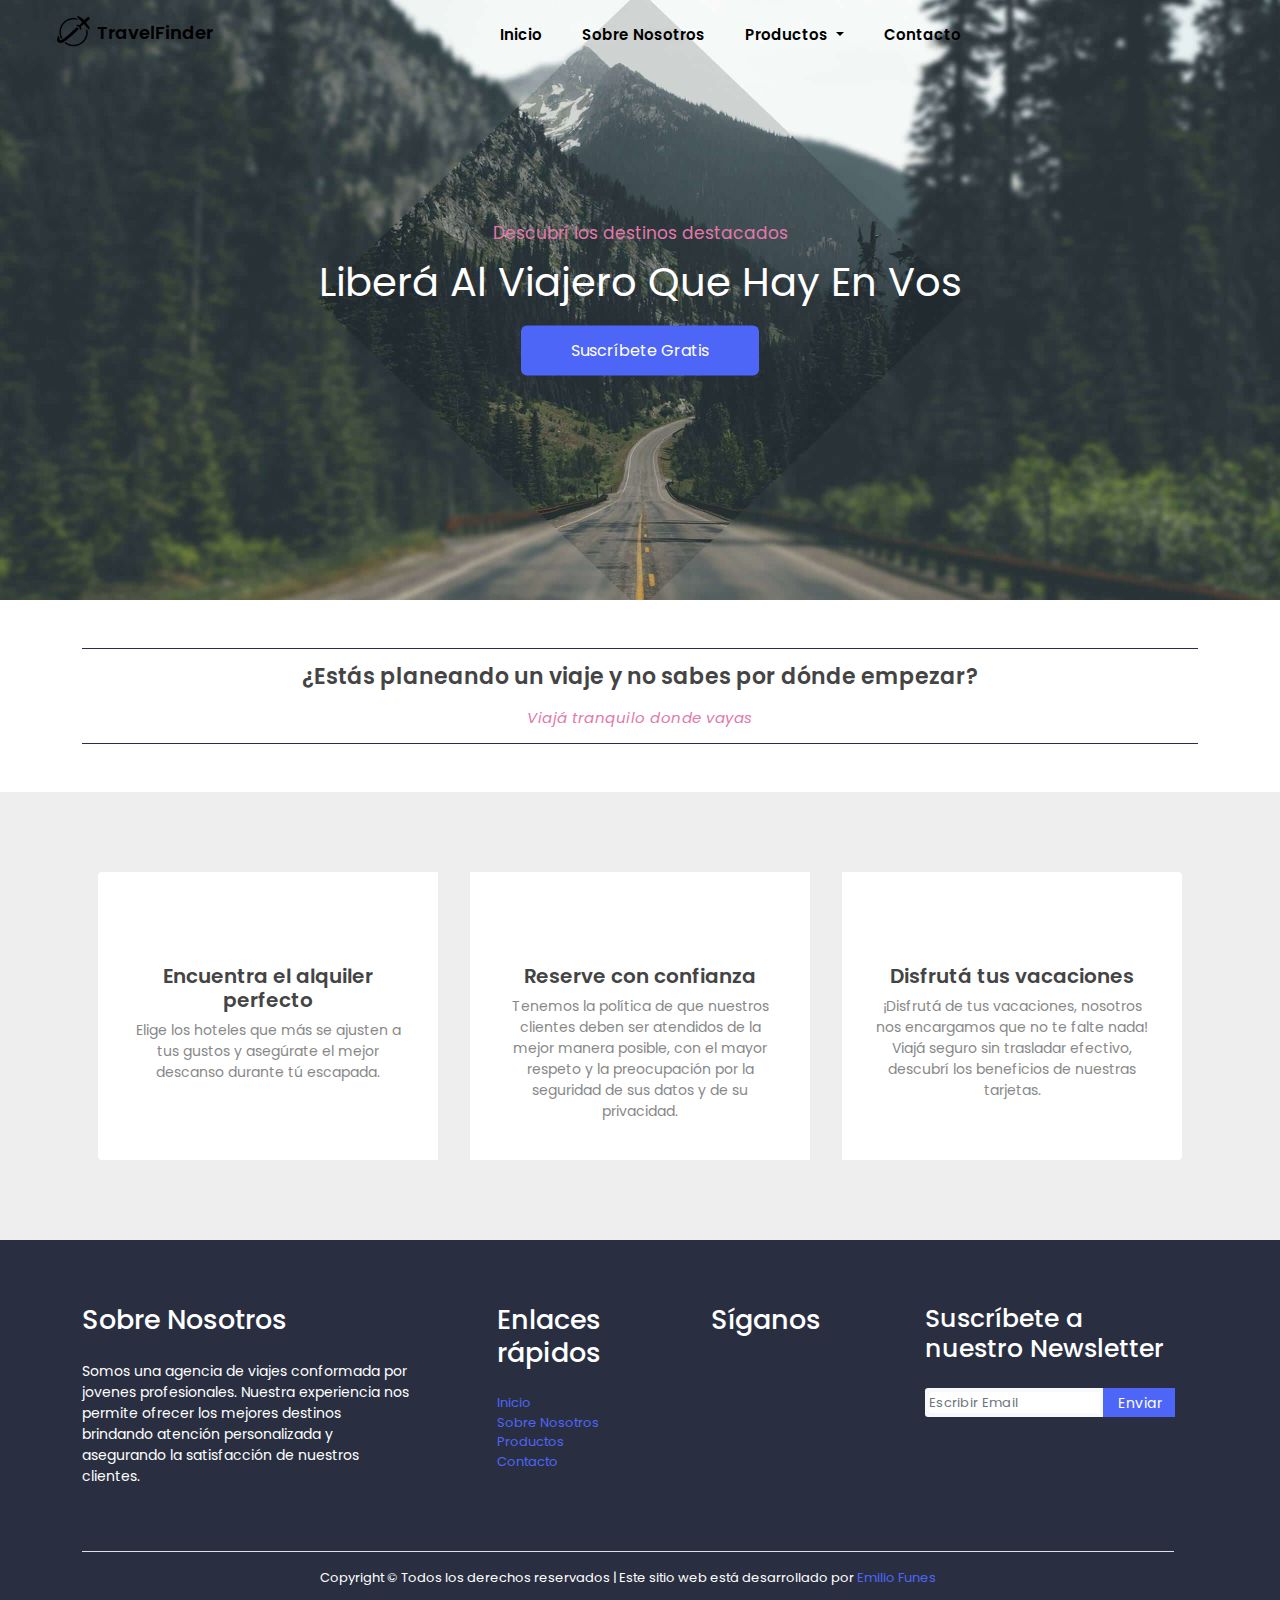
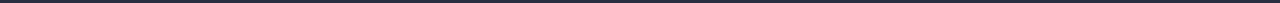
<file: index.html>
<!DOCTYPE html>
<html lang="es">

<head>
  <meta charset="UTF-8">
  <meta http-equiv="X-UA-Compatible" content="IE=edge">
  <meta name="viewport" content="width=device-width, initial-scale=1.0">
  <link rel="preconnect" href="https://fonts.googleapis.com">
  <link rel="preconnect" href="https://fonts.gstatic.com" crossorigin>
  <link href="https://fonts.googleapis.com/css2?family=Poppins:wght@300&display=swap" rel="stylesheet">
  <link rel="stylesheet" href="https://use.fontawesome.com/releases/v5.15.4/css/all.css"
    integrity="sha384-DyZ88mC6Up2uqS4h/KRgHuoeGwBcD4Ng9SiP4dIRy0EXTlnuz47vAwmeGwVChigm" crossorigin="anonymous">
  <link rel="stylesheet" href="css/bootstrap.min.css">
  <link rel="stylesheet" href="sass/styles.css">
  <title>TravelFinder</title>
  <meta name="description"
    content="Tu próximo destino está en tu agencia de viajes TravelFinder. Encontrá promociones aéreas paquetes y hoteles en oferta. ¡tu viaje barato está acá!">
</head>

<!----------------BODY------------------->

<body>

  <!----------------LOGO/NAV------------------->

  <header class="header">
    <div class="header-inner">
      <div class="container-fluid px-lg-5">
        <nav class="navbar navbar-expand-lg my-navbar">
          <a class="navbar-brand pt-0 pb-0" href="index.html"><span class="logo">
              <img src="img/logo.png" alt="logo" class="logo__uno">TravelFinder</span>
          </a>
          <button class="navbar-toggler" type="button" data-bs-toggle="collapse"
            data-bs-target="#navbarSupportedContent" aria-controls="navbarSupportedContent" aria-expanded="false"
            aria-label="Toggle navigation">
            <span class="navbar-toggler-icon"><i class="fas fa-bars" style="margin: 5px 0px 0px 0px;"></i></span>
          </button>

          <div class="collapse navbar-collapse" id="navbarSupportedContent">
            <ul class="navbar-nav m-auto mb-2 mb-lg-0">
              <li class="nav-item">
                <a class="nav-link" aria-current="page" href="index.html">Inicio</a>
              </li>
              <li class="nav-item">
                <a class="nav-link" href="pag/sobresosotros.html">Sobre Nosotros</a>
              </li>
              <li class="nav-item dropdown">
                <a class="nav-link dropdown-toggle" id="navbarDropdown" role="button" data-bs-toggle="dropdown"
                  aria-expanded="false">
                  Productos
                </a>
                <ul class="dropdown-menu m-0" aria-labelledby="navbarDropdown">
                  <li><a class="dropdown-item" href="pag/vuelos.html">Vuelos</a></li>
                  <li><a class="dropdown-item" href="pag/hoteles.html">Hoteles</a></li>
                </ul>
              </li>
              <li class="nav-item">
                <a class="nav-link" href="pag/contacto.html">Contacto</a>
              </li>
            </ul>
          </div>
        </nav>
      </div>
    </div>
  </header>

  <!--------------IMG FONDO/BTN---------------->


  <section class="content-banner">
    <div class="container position-absolute top-50 start-50 translate-middle">
      <div class="row d-flex justify-content-center">
        <div class="col-md-12">
          <div class="encabezado banner-con text-center">
            <p class="encabezado__titulo">Descubrí los destinos destacados</p>
            <p class="encabezado__tituloUno">Liberá al viajero que hay en vos</p>
            <a href="pag/contacto.html" target="_blank" class="banner__btn">Suscríbete Gratis</a>
          </div>
        </div>
      </div>
    </div>
  </section>

  <!-------------SECTION DOS-------------->

  <section class="py-6 bg-gray-100">
    <div class="container mt-5">
      <figure class="bloque text-center">
        <blockquote class="blockquote">
          <h4 class="bloque__parrafo">¿Estás planeando un viaje y no sabes por dónde empezar?</h4>
        </blockquote>
        <figcaption>
          <cite class="bloque__subtitulo">Viajá tranquilo donde vayas</cite>
        </figcaption>
      </figure>
    </div>
  </section>

  <!-------------SECTION TRES/CARD-------------->

  <section class="fondocontainer container-fluid d-flex justify-content-between">
    <div class="container ancho__cardMedia">
      <div class="card-group">
        <div class="card p-3 m-3 border-0">
          <div class="card-body text-center card__indexMedia">
            <i class="fas fa-map-marked-alt icono__card p-2"></i>
            <h4 class="h4__card">Encuentra el alquiler perfecto</h4>
            <p class="p__card">Elige los hoteles que más se ajusten a tus gustos y asegúrate el mejor descanso durante
              tú escapada.</p>
          </div>
        </div>

        <div class="card p-3 m-3 border-0">
          <div class="card-body text-center card__indexMedia">
            <i class="fas fa-credit-card icono__card p-2"></i>
            <h4 class="h4__card">Reserve con confianza</h4>
            <p class="p__card">Tenemos la política de que nuestros clientes deben ser atendidos de la mejor manera
              posible, con el mayor respeto y la preocupación por la seguridad de sus datos y de su privacidad.</p>
          </div>

        </div>
        <div class="card p-3 m-3 border-0">
          <div class="card-body text-center card__indexMedia">
            <i class="fas fa-hand-holding-heart icono__card p-2"></i>
            <h4 class="h4__card">Disfrutá tus vacaciones</h4>
            <p class="p__card">¡Disfrutá de tus vacaciones, nosotros nos encargamos que no te falte nada! Viajá seguro
              sin trasladar efectivo, descubrí los beneficios de nuestras tarjetas.</p>
          </div>
        </div>
      </div>
    </div>
  </section>

  <!----------------------FOOTER---------------------->

  <footer class="footer">
    <div class="container">
      <div class="row">
        <div class="col-md-9">
          <div class="row d-flex justify-content-between">
            <div class="sobreNosotros col-md-5 text-white">
              <h2 class="footer__titulo mb-4">Sobre Nosotros</h2>
              <p class="p__sobreNosotros">Somos una agencia de viajes conformada por jovenes profesionales.
                Nuestra experiencia nos permite ofrecer los mejores destinos brindando atención personalizada y
                asegurando la satisfacción de nuestros clientes.</p>
            </div>
            <div class="enlaces col-md-3 ml-auto">
              <h2 class="footer__titulo mb-4">Enlaces rápidos</h2>
              <ul class="list-unstyled">
                <li><a href="index.html" class="enlace__inicio smoothscroll text-decoration-none">Inicio</a></li>
                <li><a href="pag/sobresosotros.html" class="enlace__sobreNosotros smoothscroll text-decoration-none">Sobre
                    Nosotros</a>
                </li>
                <li><a href="pag/vuelos.html" class="enlace__productos smoothscroll text-decoration-none">Productos</a>
                </li>
                <li><a href="pag/contacto.html" class="enlace__contacto smoothscroll text-decoration-none">Contacto</a>
                </li>
              </ul>
            </div>
            <div class="redes col-md-3">
              <h2 class="redes__titulo footer__titulo mb-3">Síganos</h2>
              <a href="https://www.facebook.com/emilio.funes.14" target="_blanck" class="redesUno"><i
                  class="redes__iconoUno fab fa-2x fa-facebook-square p-1"></i></span></a>
              <a href="https://twitter.com/emifunes22" target="_blanck" class="redesDos"><i
                  class="redes__iconoDos fab fa-2x fa-twitter p-1"></i></span></a>
              <a href="https://www.instagram.com/emi.funes" target="_blanck" class="redesTres"><i
                  class="redes__iconoTres fab fa-2x fa-instagram p-1"></i></span></a>
              <a href="https://www.linkedin.com/in/emilio-funes" target="_blanck" class="redesCuatro"><i
                  class="redes__iconoCuatro fab fa-2x fa-linkedin-in p-1"></i></span></a>
            </div>
          </div>
        </div>
        <div class="suscribete col-md-3">
          <h2 class="titulo__suscribete mb-4">Suscríbete a nuestro Newsletter</h2>
          <form action="#" method="post" class="footer-subscribe">
            <div class="input-group mb-3 bg-light rounded-1">
              <input type="text" class="text__email form-control p-0" placeholder="Escribir Email"
                aria-label="Enviar Email" aria-describedby="button-addon2">
              <div class="boton__email input-group-append">
                <button class="boton__enviar btn text-white" type="button" id="button-addon2" onclick="Gracias()">Enviar</button>
              </div>
            </div>
          </form>
        </div>
        <div class="row pt-4 mt-4 derechos-Media">
          <div class="col-md-12 derechos-s">
            <div class="border-top pt-3 text-white text-center">
              <p class="derechos"> Copyright &copy; Todos los derechos reservados | Este sitio web está desarrollado por
                <a href="index.html" class="text-decoration-none derechos__reservados">Emilio Funes</a>
              </p>
            </div>
          </div>
        </div>
      </div>
    </div>
  </footer>

  <script src="https://cdn.jsdelivr.net/npm/@popperjs/core@2.10.2/dist/umd/popper.min.js"
    integrity="sha384-7+zCNj/IqJ95wo16oMtfsKbZ9ccEh31eOz1HGyDuCQ6wgnyJNSYdrPa03rtR1zdB"
    crossorigin="anonymous"></script>
  <script src="js/bootstrap.min.js"></script>
  <script src="js/jquery-3.6.0.min.js"></script>
  <script type="text/javascript">
    $(function () {
      var navbar = $('.header-inner');
      $(window).scroll(function () {
        if ($(window).scrollTop() <= 40) {
          navbar.removeClass('navbar-scroll');
        } else {
          navbar.addClass('navbar-scroll');
        }
      });
    });
  </script>

<script>
  function Gracias() {
    alert("Gracias por suscribirte !")
  }
</script>



</body>

</html>
</file>
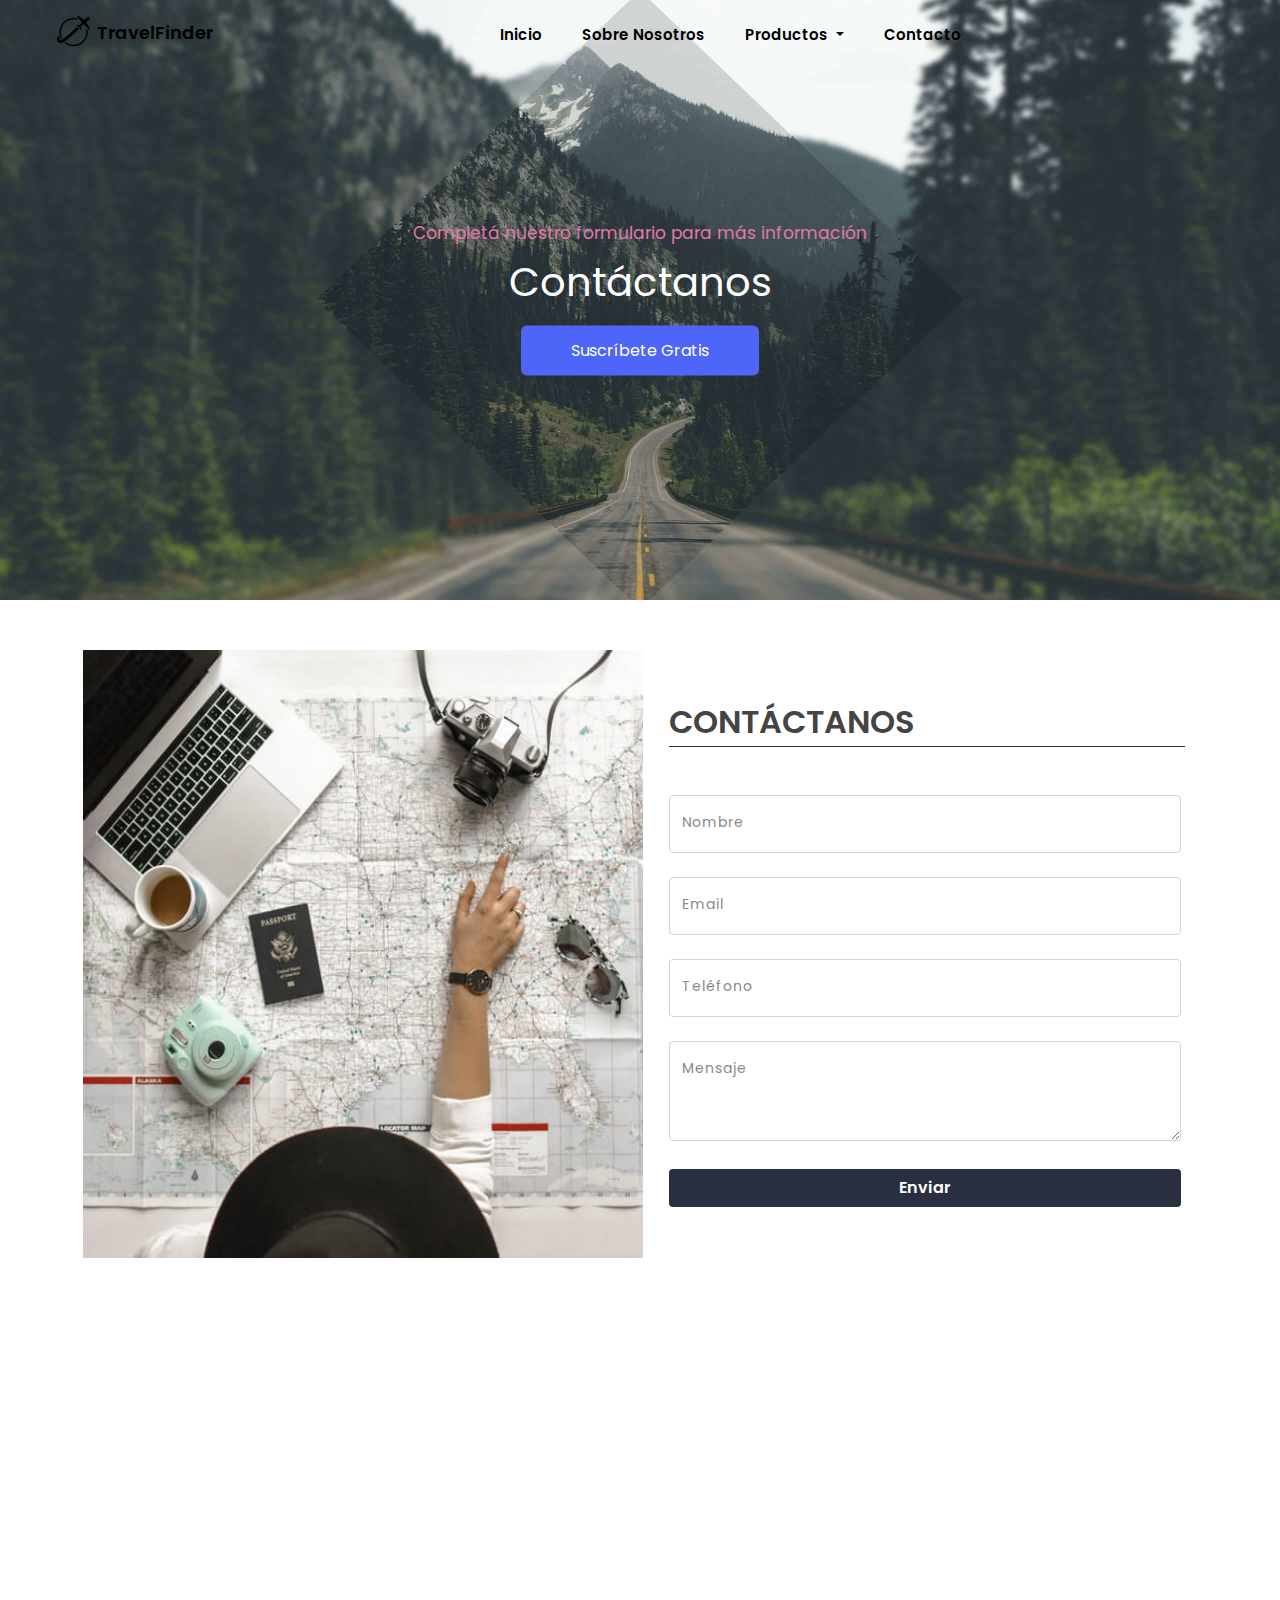
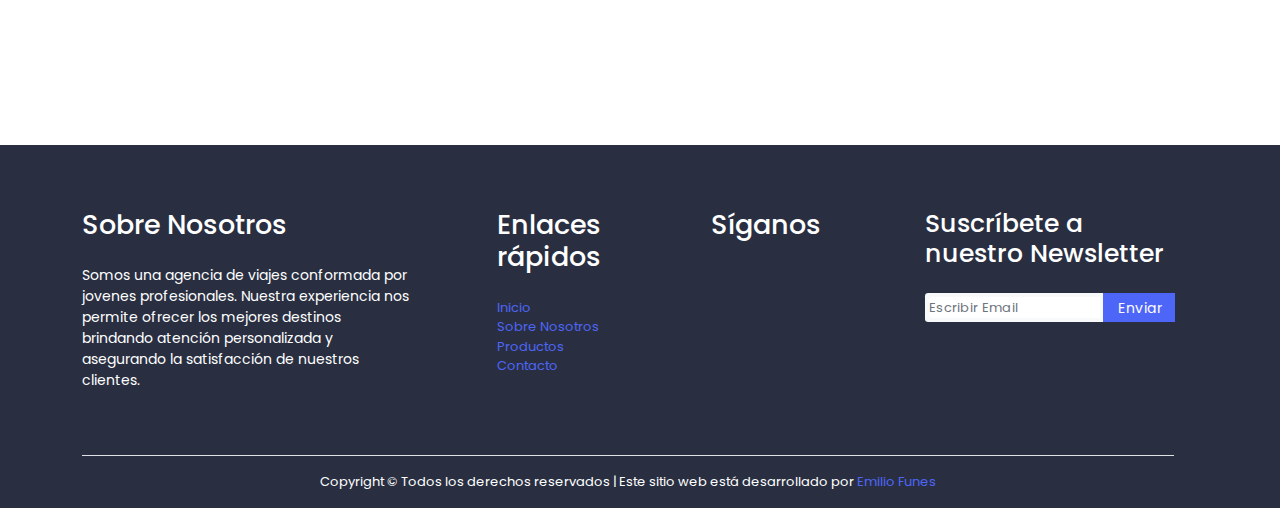
<file: pag/Contacto.html>
<!DOCTYPE html>
<html lang="es">

<head>
  <meta charset="UTF-8">
  <meta http-equiv="X-UA-Compatible" content="IE=edge">
  <meta name="viewport" content="width=device-width, initial-scale=1.0">
  <link rel="preconnect" href="https://fonts.googleapis.com">
  <link rel="preconnect" href="https://fonts.gstatic.com" crossorigin>
  <link href="https://fonts.googleapis.com/css2?family=Poppins:wght@300&display=swap" rel="stylesheet">
  <link rel="stylesheet" href="https://use.fontawesome.com/releases/v5.15.4/css/all.css"
    integrity="sha384-DyZ88mC6Up2uqS4h/KRgHuoeGwBcD4Ng9SiP4dIRy0EXTlnuz47vAwmeGwVChigm" crossorigin="anonymous">
  <link rel="stylesheet" href="../css/bootstrap.min.css">
  <link rel="stylesheet" href="../sass/styles.css">
  <title>Contactanos</title>
  <meta name="description"
    content="Estamos a tu disposicion. Nuestra prioridad es el pasajero y como tal ponemos a su servicio diversas vías de contacto">
</head>

<body>

  <header class="header">
    <div class="header-inner">
      <div class="container-fluid px-lg-5">
        <nav class="navbar navbar-expand-lg my-navbar">
          <a class="navbar-brand pt-0 pb-0" href="../index.html"><span class="logo">
              <img src="../img/logo.png" alt="logo" class="logo__uno">TravelFinder</span>
          </a>
          <button class="navbar-toggler" type="button" data-bs-toggle="collapse"
            data-bs-target="#navbarSupportedContent" aria-controls="navbarSupportedContent" aria-expanded="false"
            aria-label="Toggle navigation">
            <span class="navbar-toggler-icon"><i class="fas fa-bars" style="margin: 5px 0px 0px 0px;"></i></span>
          </button>

          <div class="collapse navbar-collapse" id="navbarSupportedContent">
            <ul class="navbar-nav m-auto mb-2 mb-lg-0">
              <li class="nav-item">
                <a class="nav-link" aria-current="page" href="../index.html">Inicio</a>
              </li>
              <li class="nav-item">
                <a class="nav-link" href="sobresosotros.html">Sobre Nosotros</a>
              </li>
              <li class="nav-item dropdown">
                <a class="nav-link dropdown-toggle" id="navbarDropdown" role="button" data-bs-toggle="dropdown"
                  aria-expanded="false">
                  Productos
                </a>
                <ul class="dropdown-menu" aria-labelledby="navbarDropdown">
                  <li><a class="dropdown-item" href="vuelos.html">Vuelos</a></li>
                  <li><a class="dropdown-item" href="hoteles.html">Hoteles</a></li>
                </ul>
              </li>
              <li class="nav-item">
                <a class="nav-link" href="contacto.html">Contacto</a>
              </li>
            </ul>
          </div>
        </nav>
      </div>
    </div>
  </header>


  <section class="content-banner">
    <div class="container position-absolute top-50 start-50 translate-middle">
      <div class="row d-flex justify-content-center">
        <div class="col-md-12">
          <div class="encabezado banner-con text-center">
            <p class="encabezado__titulo banner-des">Completá nuestro formulario para más información</p>
            <p class="encabezado__tituloUno titulo-uno">Contáctanos</p>
            <a href="contacto.html" target="_blank" class="banner__btn">Suscríbete Gratis</a>
          </div>
        </div>
      </div>
    </div>
  </section>


  <!--------------------CONTACTO------------------------>

  <div class="container fondo-mediaContacto">
  <div class="contacto row d-flex justify-content-around">
    <img class="img__contacto" src="../img/contacto.png" alt="contacto">
    <form class="form__contacto">
      <p class="titulo__contacto pt-5 mb-5">CONTÁCTANOS</p>
      <div class="form-floating pb-4">
        <input type="nombre" class="form-control botones__contacto" placeholder="name@example.com">
        <label class="texto__contacto" for="floatingInput">Nombre</label>
      </div>
      <div class="form-floating pb-4">
        <input type="email" class="form-control botones__contacto" placeholder="Email">
        <label class="texto__contacto" for="floatingPassword">Email</label>
      </div>
      <div class="form-floating pb-4">
        <input type="tel" class="form-control botones__contacto" placeholder="Teléfono">
        <label class="texto__contacto" for="floatingPassword">Teléfono</label>
      </div>
      <div class="form-floating pb-4">
        <textarea class="form-control botones__contacto" placeholder="Leave a comment here"
          style="height: 100px"></textarea>
        <label class="texto__contacto" for="floatingTextarea2">Mensaje</label>
      </div>
      <button type="submit" class="btn boton__contacto mt-1">Enviar</button>
    </form>
  </div>
</div>



  <!--------------------MAPA------------------------>

  <div class="mapa container">
    <iframe
      src="https://www.google.com/maps/embed?pb=!1m23!1m12!1m3!1d9252.928939898355!2d-57.95732723878333!3d-34.921393497354885!2m3!1f0!2f0!3f0!3m2!1i1024!2i768!4f13.1!4m8!3e6!4m0!4m5!1s0x95a2e62b1f0085a1%3A0xbcfc44f0547312e3!2sLa%20Plata%2C%20Provincia%20de%20Buenos%20Aires!3m2!1d-34.9204948!2d-57.9535657!5e0!3m2!1ses!2sar!4v1639415572737!5m2!1ses!2sar"
      width="100%" height="400"  allowfullscreen="" loading="lazy"></iframe>
  </div>

  <!------------------FOOTER------------------>

  <footer class="footer">
    <div class="container">
      <div class="row">
        <div class="col-md-9">
          <div class="row d-flex justify-content-between">
            <div class="sobreNosotros col-md-5 text-white">
              <h2 class="footer__titulo mb-4">Sobre Nosotros</h2>
              <p class="p__sobreNosotros">Somos una agencia de viajes conformada por jovenes profesionales.
                Nuestra experiencia nos permite ofrecer los mejores destinos brindando atención personalizada y
                asegurando la satisfacción de nuestros clientes.</p>
            </div>
            <div class="enlaces col-md-3 ml-auto">
              <h2 class="footer__titulo mb-4">Enlaces rápidos</h2>
              <ul class="list-unstyled">
                <li><a href="../index.html" class="enlace__inicio smoothscroll text-decoration-none">Inicio</a></li>
                <li><a href="sobresosotros.html" class="enlace__sobreNosotros smoothscroll text-decoration-none">Sobre
                    Nosotros</a>
                </li>
                <li><a href="vuelos.html" class="enlace__productos smoothscroll text-decoration-none">Productos</a>
                </li>
                <li><a href="contacto.html" class="enlace__contacto smoothscroll text-decoration-none">Contacto</a>
                </li>
              </ul>
            </div>
            <div class="redes col-md-3">
              <h2 class="redes__titulo footer__titulo mb-4">Síganos</h2>
              <a href="https://www.facebook.com/emilio.funes.14" target="_blanck" class="redesUno"><i
                  class="redes__iconoUno fab fa-2x fa-facebook-square p-1"></i></span></a>
              <a href="https://twitter.com/emifunes22" target="_blanck" class="redesDos"><i
                  class="redes__iconoDos fab fa-2x fa-twitter p-1"></i></span></a>
              <a href="https://www.instagram.com/emi.funes" target="_blanck" class="redesTres"><i
                  class="redes__iconoTres fab fa-2x fa-instagram p-1"></i></span></a>
              <a href="https://www.linkedin.com/in/emilio-funes" target="_blanck" class="redesCuatro"><i
                  class="redes__iconoCuatro fab fa-2x fa-linkedin-in p-1"></i></span></a>
            </div>
          </div>
        </div>
        <div class="suscribete col-md-3">
          <h2 class="titulo__suscribete mb-4">Suscríbete a nuestro Newsletter</h2>
          <form action="#" method="post" class="footer-subscribe">
            <div class="input-group mb-3 bg-light rounded-1">
              <input type="text" class="text__email form-control p-0" placeholder="Escribir Email"
                aria-label="Enviar Email" aria-describedby="button-addon2">
              <div class="boton__email input-group-append">
                <button class="boton__enviar btn text-white" type="button" id="button-addon2" onclick="Gracias()">Enviar</button>
              </div>
            </div>
          </form>
        </div>
        <div class="row pt-4 mt-4 derechos-Media">
          <div class="col-md-12 derechos-s">
            <div class="border-top pt-3 text-white text-center">
              <p class="derechos"> Copyright &copy; Todos los derechos reservados | Este sitio web está desarrollado por
                <a href="../index.html" class="text-decoration-none derechos__reservados">Emilio Funes</a>
              </p>
            </div>
          </div>
        </div>
      </div>
    </div>
  </footer>


  <script src="https://cdn.jsdelivr.net/npm/@popperjs/core@2.10.2/dist/umd/popper.min.js"
    integrity="sha384-7+zCNj/IqJ95wo16oMtfsKbZ9ccEh31eOz1HGyDuCQ6wgnyJNSYdrPa03rtR1zdB"
    crossorigin="anonymous"></script>
  <script src="../js/bootstrap.min.js"></script>
  <script src="../js/jquery-3.6.0.min.js"></script>
  <script type="text/javascript">
    $(function () {
      var navbar = $('.header-inner');
      $(window).scroll(function () {
        if ($(window).scrollTop() <= 40) {
          navbar.removeClass('navbar-scroll');
        } else {
          navbar.addClass('navbar-scroll');
        }
      });
    });
  </script>

<script>
  function Gracias() {
    alert("Gracias por suscribirte !")
  }
</script>

</body>

</html>
</file>
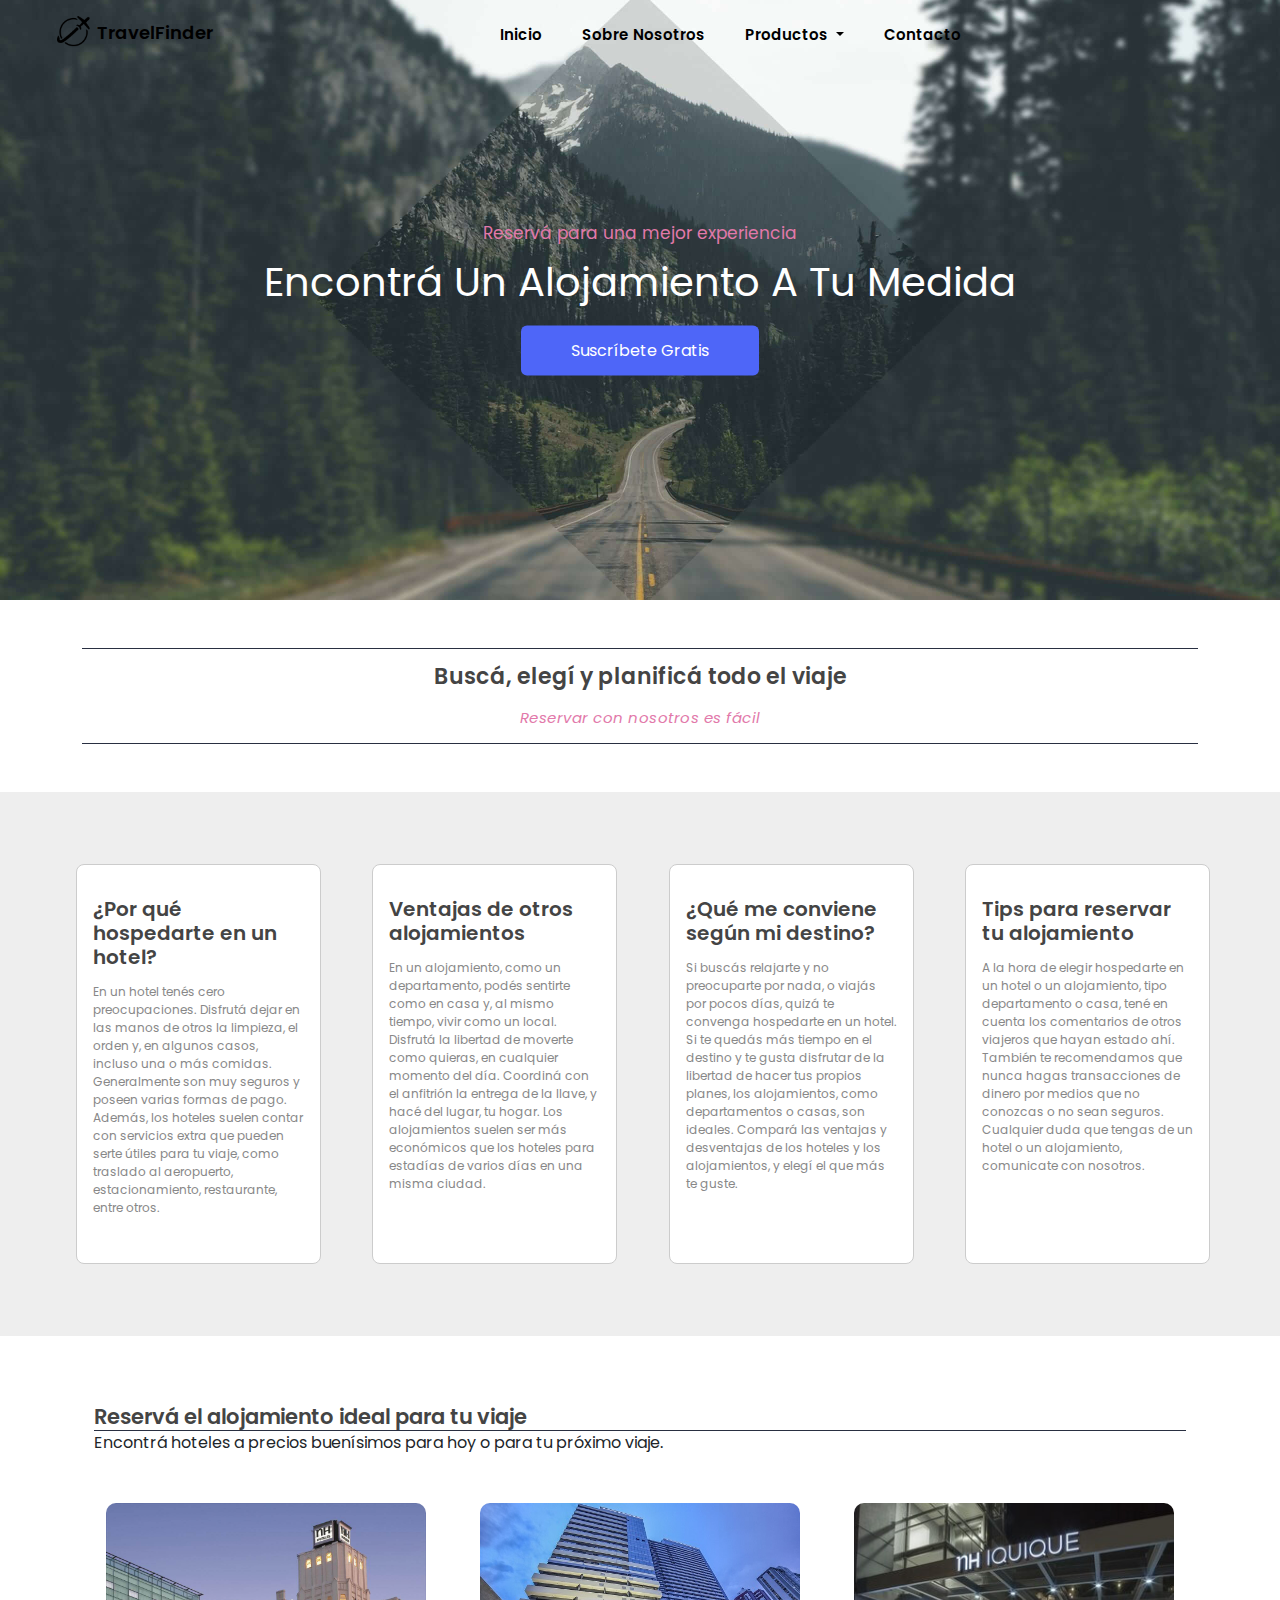
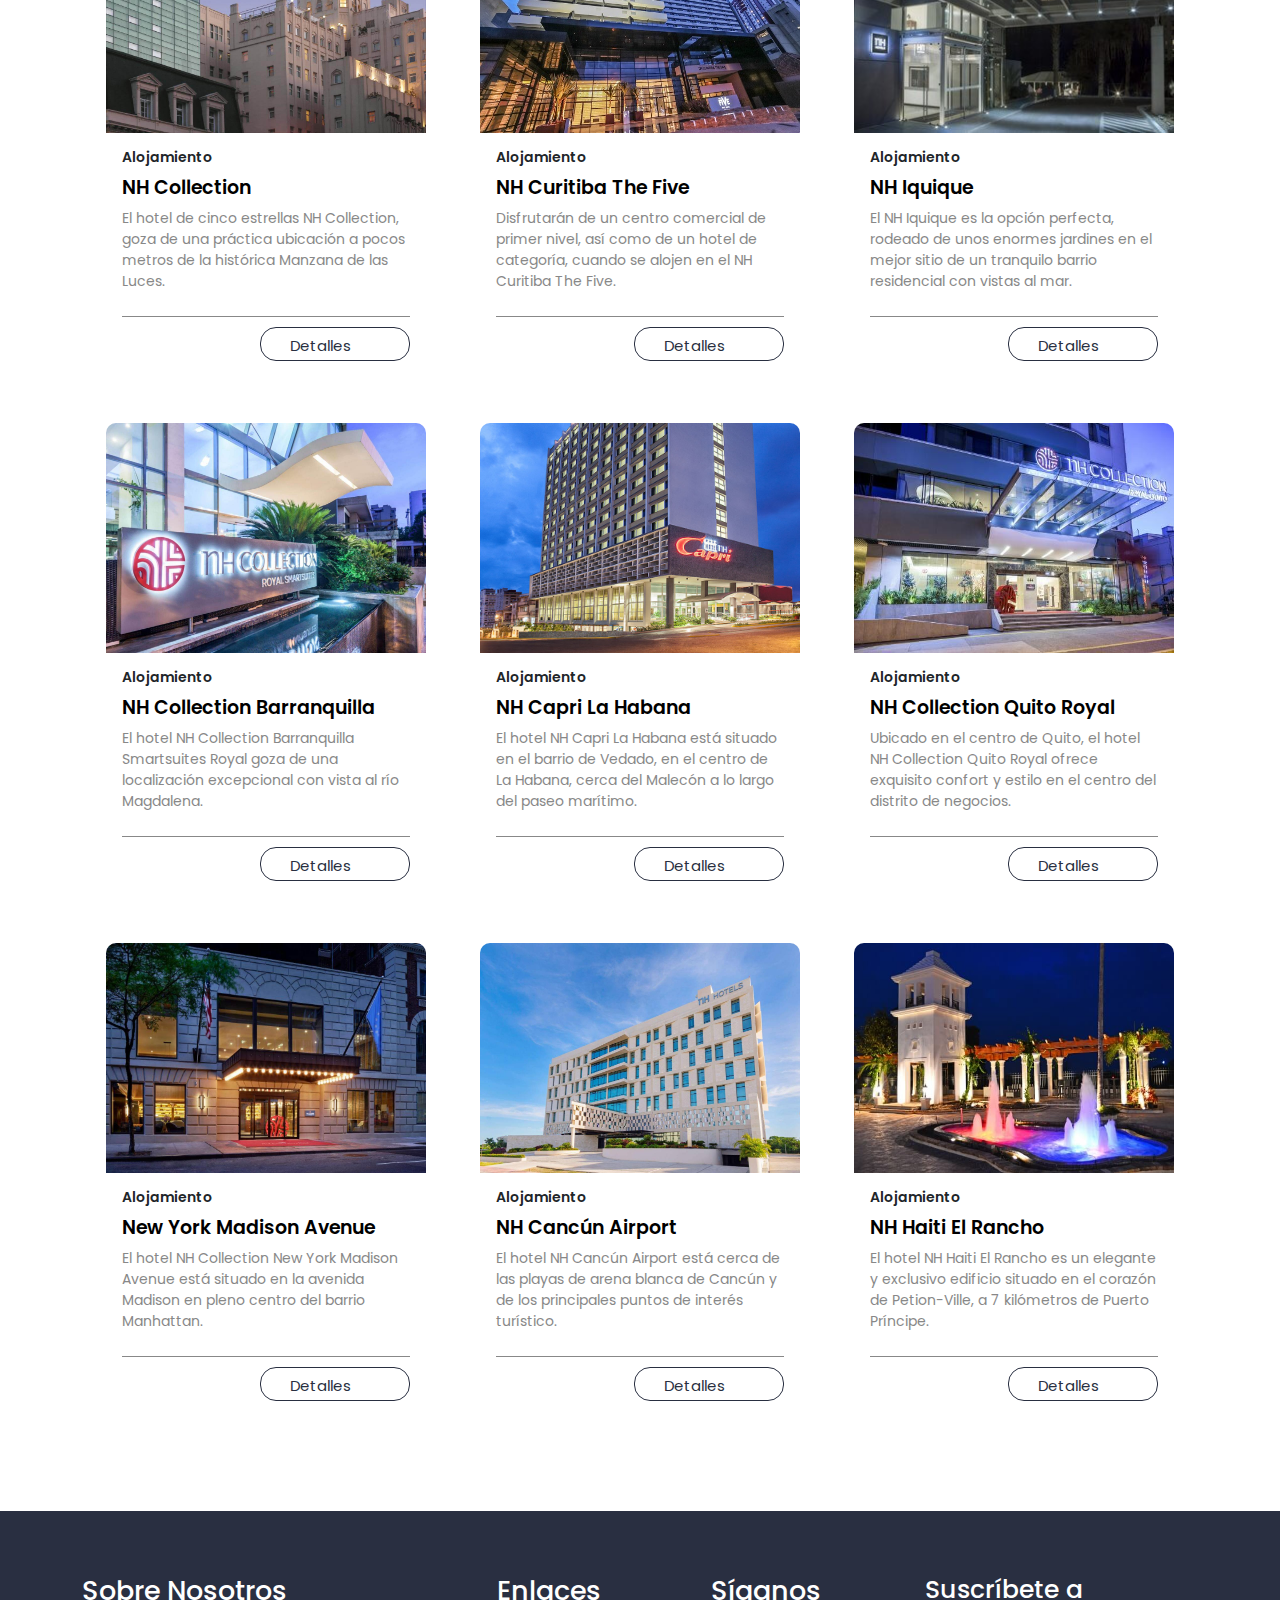
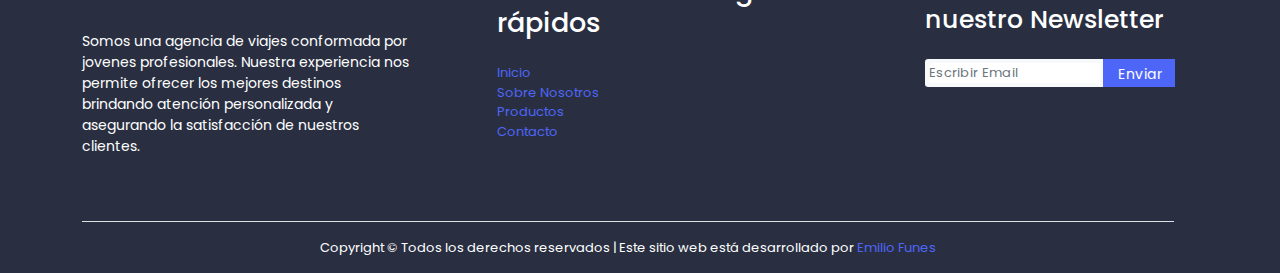
<file: pag/Hoteles.html>
<!DOCTYPE html>
<html lang="es">

<head>
  <meta charset="UTF-8">
  <meta http-equiv="X-UA-Compatible" content="IE=edge">
  <meta name="viewport" content="width=device-width, initial-scale=1.0">
  <link rel="preconnect" href="https://fonts.googleapis.com">
  <link rel="preconnect" href="https://fonts.gstatic.com" crossorigin>
  <link href="https://fonts.googleapis.com/css2?family=Poppins:wght@300&display=swap" rel="stylesheet">
  <link rel="stylesheet" href="https://use.fontawesome.com/releases/v5.15.4/css/all.css"
    integrity="sha384-DyZ88mC6Up2uqS4h/KRgHuoeGwBcD4Ng9SiP4dIRy0EXTlnuz47vAwmeGwVChigm" crossorigin="anonymous">
  <link rel="stylesheet" href="../css/bootstrap.min.css">
  <link rel="stylesheet" href="../sass/styles.css">
  <title>Alojamiento, descuentos</title>
  <meta name="description"
    content="Descubrí hoteles en oferta en los mejores destinos para tu viaje. Reservá tu hotel ahora en TravelFinder!">
</head>

<body>

  <header class="header">
    <div class="header-inner">
      <div class="container-fluid px-lg-5">
        <nav class="navbar navbar-expand-lg my-navbar">
          <a class="navbar-brand pt-0 pb-0" href="../index.html"><span class="logo">
              <img src="../img/logo.png" alt="logo" class="logo__uno">TravelFinder</span>
          </a>
          <button class="navbar-toggler" type="button" data-bs-toggle="collapse"
            data-bs-target="#navbarSupportedContent" aria-controls="navbarSupportedContent" aria-expanded="false"
            aria-label="Toggle navigation">
            <span class="navbar-toggler-icon"><i class="fas fa-bars" style="margin: 5px 0px 0px 0px;"></i></span>
          </button>

          <div class="collapse navbar-collapse" id="navbarSupportedContent">
            <ul class="navbar-nav m-auto mb-2 mb-lg-0">
              <li class="nav-item">
                <a class="nav-link" aria-current="page" href="../index.html">Inicio</a>
              </li>
              <li class="nav-item">
                <a class="nav-link" href="sobresosotros.html">Sobre Nosotros</a>
              </li>
              <li class="nav-item dropdown">
                <a class="nav-link dropdown-toggle" href="#" id="navbarDropdown" role="button" data-bs-toggle="dropdown"
                  aria-expanded="false">
                  Productos
                </a>
                <ul class="dropdown-menu" aria-labelledby="navbarDropdown">
                  <li><a class="dropdown-item" href="vuelos.html">Vuelos</a></li>
                  <li><a class="dropdown-item" href="hoteles.html">Hoteles</a></li>
                </ul>
              </li>
              <li class="nav-item">
                <a class="nav-link" href="contacto.html">Contacto</a>
              </li>
            </ul>
          </div>
        </nav>
      </div>
    </div>
  </header>

  <section class="content-banner">
    <div class="container position-absolute top-50 start-50 translate-middle">
      <div class="row d-flex justify-content-center">
        <div class="col-md-12">
          <div class="encabezado banner-con text-center">
            <p class="encabezado__titulo banner-des">Reservá para una mejor experiencia</p>
            <p class="encabezado__tituloUno titulo-uno">Encontrá un alojamiento a tu medida</p>
            <a href="contacto.html" target="_blank" class="banner__btn">Suscríbete Gratis</a>
          </div>
        </div>
      </div>
    </div>
  </section>

  <section class="py-6 bg-gray-100">
    <div class="container mt-5">
      <figure class="bloque text-center">
        <blockquote class="blockquote">
          <h4 class="bloque__parrafo">Buscá, elegí y planificá todo el viaje</h4>
        </blockquote>
        <figcaption>
          <cite class="bloque__subtitulo">Reservar con nosotros es fácil</cite>
        </figcaption>
      </figure>
    </div>
  </section>

  <!----------------------SECTION UNO/CARD/HOTEL--------------------------->


  <section class="fondocontainer container-fluid p-4">
    <div class="container-fluid row m-0 pt-5 pb-5 padding-fondo">
      <div class="col-sm-3 bordes-hotel bordes-hotelMedia">
        <div class="card-alojamiento">
          <div class="card__body">
            <h5 class="card__title">¿Por qué hospedarte en un hotel?</h5>
            <p class="card__text card__textHotel">En un hotel tenés cero preocupaciones. Disfrutá dejar en las manos de otros la
              limpieza,
              el orden y, en algunos casos, incluso una o más comidas. Generalmente son muy seguros y poseen varias
              formas
              de pago. Además, los hoteles suelen contar con servicios extra que pueden serte útiles para tu viaje,
              como
              traslado al aeropuerto, estacionamiento, restaurante, entre otros.</p>
          </div>
        </div>
      </div>
      <div class="col-sm-3 bordes-hotel bordes-hotelMedia">
        <div class="card-alojamiento">
          <div class="card__body">
            <h5 class="card__title">Ventajas de otros alojamientos</h5>
            <p class="card__text card__textHotel">En un alojamiento, como un departamento, podés sentirte como en casa y, al mismo
              tiempo,
              vivir como un local. Disfrutá la libertad de moverte como quieras, en cualquier momento del día.
              Coordiná
              con el anfitrión la entrega de la llave, y hacé del lugar, tu hogar. Los alojamientos suelen ser más
              económicos que los hoteles para estadías de varios días en una misma ciudad.</p>
          </div>
        </div>
      </div>
      <div class="col-sm-3 bordes-hotel bordes-hotelMedia">
        <div class="card-alojamiento">
          <div class="card__body">
            <h5 class="card__title">¿Qué me conviene según mi destino?</h5>
            <p class="card__text card__textHotel">Si buscás relajarte y no preocuparte por nada, o viajás por pocos días, quizá te
              convenga
              hospedarte en un hotel. Si te quedás más tiempo en el destino y te gusta disfrutar de la libertad de
              hacer
              tus propios planes, los alojamientos, como departamentos o casas, son ideales. Compará las ventajas y
              desventajas de los hoteles y los alojamientos, y elegí el que más te guste.</p>
          </div>
        </div>
      </div>
      <div class="col-sm-3 bordes-hotel bordes-hotelMedia">
        <div class="card-alojamiento">
          <div class="card__body">
            <h5 class="card__title">Tips para reservar tu alojamiento</h5>
            <p class="card__text card__textHotel">A la hora de elegir hospedarte en un hotel o un alojamiento, tipo departamento o
              casa,
              tené en cuenta los comentarios de otros viajeros que hayan estado ahí. También te recomendamos que nunca
              hagas transacciones de dinero por medios que no conozcas o no sean seguros. Cualquier duda que tengas de
              un
              hotel o un alojamiento, comunicate con nosotros.</p>
          </div>
        </div>
      </div>
    </div>
  </section>


  <!----------TITULO/HOTEL/RESERVAS---------------->

  <section class="container pt-5">
    <div class="container titulo">
      <h4 class="titulo__reserva m-0">Reservá el alojamiento ideal para tu viaje</h4>
      <p class="subTitulo__reserva">Encontrá hoteles a precios buenísimos para hoy o para tu próximo viaje.</p>
      <div>
  </section>


  <!----------SECTION DOS/HOTEL/RESERVAS---------------->

  <section class="container fondo-mediaHotel">
    <div class="container margin-Hotelmedia row p-4 m-0 mt-4 mb-4 justify-content-between">
      <div class="card-hotel p-0" style="width: 20rem;">
        <img src="../img/hotelBsAs.png" class="card__img" alt="hotelBsAs">
        <div class="card-body card-HotelMedia">
          <h6 class="titulo__Alojamiento mb-2 d-flex justify-content-between">Alojamiento<span>
              <i class="fas fa-star" style="color:#FA8E04;"></i>
              <i class="fas fa-star" style="color:#FA8E04;"></i>
              <i class="fas fa-star" style="color:#FA8E04;"></i>
              <i class="fas fa-star" style="color:#FA8E04;"></i>
              <i class="fas fa-star" style="color:#FA8E04;"></i>
            </span></h6>
          <h5 class="card__title title-20">NH Collection</h5>
          <p class="card__text">El hotel de cinco estrellas NH Collection, goza de una práctica ubicación a pocos
            metros de la histórica Manzana de las Luces.</p>
          <div class="btn-hotel d-flex justify-content-end">
            <a class="btn btn__hotel" style="width: 150px;" onclick="Mensaje()">Detalles <i class="flechas__btnHotel fas fa-angle-double-right"></i></a>
          </div>
        </div>
      </div>

      <div class="card-hotel p-0" style="width: 20rem;">
        <img src="../img/hotelBrasil.png" class="card__img" alt="hotelBrasil">
        <div class="card-body card-HotelMedia">
          <h6 class="titulo__Alojamiento mb-2 d-flex justify-content-between">Alojamiento<span>
              <i class="fas fa-star" style="color:#FA8E04;"></i>
              <i class="fas fa-star" style="color:#FA8E04;"></i>
              <i class="fas fa-star" style="color:#FA8E04;"></i>
              <i class="fas fa-star" style="color:#FA8E04;"></i>
              <i class="fas fa-star" style="color:#cccccc;"></i>
            </span></h6>
          <h5 class="card__title title-20">NH Curitiba The Five</h5>
          <p class="card__text">Disfrutarán de un centro comercial de primer nivel, así como
            de un hotel de categoría, cuando se alojen en el NH Curitiba The Five.</p>
          <div class="btn-hotel d-flex justify-content-end">
            <a class="btn btn__hotel" style="width: 150px;" onclick="Mensaje()">Detalles <i class="flechas__btnHotel fas fa-angle-double-right"></i></a>
          </div>
        </div>
      </div>

      <div class="card-hotel p-0" style="width: 20rem;">
        <img src="../img/hotelChile.png" class="card__img" alt="HotelChile">
        <div class="card-body card-HotelMedia">
          <h6 class="titulo__Alojamiento mb-2 d-flex justify-content-between">Alojamiento<span>
              <i class="fas fa-star" style="color:#FA8E04;"></i>
              <i class="fas fa-star" style="color:#FA8E04;"></i>
              <i class="fas fa-star" style="color:#FA8E04;"></i>
              <i class="fas fa-star" style="color:#FA8E04;"></i>
              <i class="fas fa-star" style="color:#cccccc;"></i>
            </span></h6>
          <h5 class="card__title title-20">NH Iquique</h5>
          <p class="card__text">El NH Iquique es la opción perfecta, rodeado de unos enormes jardines en el mejor sitio de un tranquilo barrio
            residencial con vistas al mar.
          </p>
          <div class="btn-hotel d-flex justify-content-end">
            <a class="btn btn__hotel" style="width: 150px;" onclick="Mensaje()">Detalles <i class="flechas__btnHotel fas fa-angle-double-right"></i></a>
          </div>
        </div>
      </div>

      <div class="card-hotel p-0" style="width: 20rem;">
        <img src="../img/hotelColombia.png" class="card__img" alt="HotelColombia">
        <div class="card-body card-HotelMedia">
          <h6 class="titulo__Alojamiento mb-2 d-flex justify-content-between">Alojamiento<span>
              <i class="fas fa-star" style="color:#FA8E04;"></i>
              <i class="fas fa-star" style="color:#FA8E04;"></i>
              <i class="fas fa-star" style="color:#FA8E04;"></i>
              <i class="fas fa-star" style="color:#FA8E04;"></i>
              <i class="fas fa-star" style="color:#FA8E04;"></i>
            </span></h6>
          <h5 class="card__title title-20">NH Collection Barranquilla</h5>
          <p class="card__text">El hotel NH Collection Barranquilla Smartsuites Royal goza de una localización
            excepcional con vista al río Magdalena.</p>
          <div class="btn-hotel d-flex justify-content-end">
            <a class="btn btn__hotel" style="width: 150px;" onclick="Mensaje()">Detalles <i class="flechas__btnHotel fas fa-angle-double-right"></i></a>
          </div>
        </div>
      </div>

      <div class="card-hotel p-0" style="width: 20rem;">
        <img src="../img/hotelCuba.png" class="card__img" alt="HotelCuba">
        <div class="card-body card-HotelMedia">
          <h6 class="titulo__Alojamiento mb-2 d-flex justify-content-between">Alojamiento<span>
              <i class="fas fa-star" style="color:#FA8E04;"></i>
              <i class="fas fa-star" style="color:#FA8E04;"></i>
              <i class="fas fa-star" style="color:#FA8E04;"></i>
              <i class="fas fa-star" style="color:#FA8E04;"></i>
              <i class="fas fa-star" style="color:#cccccc;"></i>
            </span></h6>
          <h5 class="card__title title-20">NH Capri La Habana</h5>
          <p class="card__text">El hotel NH Capri La Habana está situado en el barrio de Vedado, en el centro de La
            Habana, cerca del Malecón a lo
            largo del paseo marítimo.</p>
          <div class="btn-hotel d-flex justify-content-end">
            <a class="btn btn__hotel" style="width: 150px;" onclick="Mensaje()">Detalles <i class="flechas__btnHotel fas fa-angle-double-right"></i></a>
          </div>
        </div>
      </div>

      <div class="card-hotel p-0" style="width: 20rem;">
        <img src="../img/hotelEcuador.png" class="card__img" alt="HotelEcuador">
        <div class="card-body card-HotelMedia">
          <h6 class="titulo__Alojamiento mb-2 d-flex justify-content-between">Alojamiento<span>
              <i class="fas fa-star" style="color:#FA8E04;"></i>
              <i class="fas fa-star" style="color:#FA8E04;"></i>
              <i class="fas fa-star" style="color:#FA8E04;"></i>
              <i class="fas fa-star" style="color:#FA8E04;"></i>
              <i class="fas fa-star" style="color:#FA8E04;"></i>
            </span></h6>
          <h5 class="card__title title-20">NH Collection Quito Royal</h5>
          <p class="card__text">Ubicado en el centro de Quito, el hotel NH Collection Quito Royal ofrece exquisito
            confort y estilo en el centro del
            distrito de negocios.</p>
          <div class="btn-hotel d-flex justify-content-end">
            <a class="btn btn__hotel" style="width: 150px;" onclick="Mensaje()">Detalles <i class="flechas__btnHotel fas fa-angle-double-right"></i></a>
          </div>
        </div>
      </div>

      <div class="card-hotel p-0" style="width: 20rem;">
        <img src="../img/hotelEEUU.png" class="card__img" alt="HotelEEUU">
        <div class="card-body card-HotelMedia">
          <h6 class="titulo__Alojamiento mb-2 d-flex justify-content-between">Alojamiento<span>
              <i class="fas fa-star" style="color:#FA8E04;"></i>
              <i class="fas fa-star" style="color:#FA8E04;"></i>
              <i class="fas fa-star" style="color:#FA8E04;"></i>
              <i class="fas fa-star" style="color:#FA8E04;"></i>
              <i class="fas fa-star" style="color:#cccccc;"></i>
            </span></h6>
          <h5 class="card__title title-20">New York Madison Avenue</h5>
          <p class="card__text">El hotel NH Collection New York Madison Avenue está situado en la avenida Madison en
            pleno centro del barrio Manhattan.</p>
          <div class="btn-hotel d-flex justify-content-end">
            <a class="btn btn__hotel" style="width: 150px;" onclick="Mensaje()">Detalles <i class="flechas__btnHotel fas fa-angle-double-right"></i></a>
          </div>
        </div>
      </div>

      <div class="card-hotel p-0" style="width: 20rem;">
        <img src="../img/hotelMexico.png" class="card__img" alt="HotelMexico">
        <div class="card-body card-HotelMedia">
          <h6 class="titulo__Alojamiento mb-2 d-flex justify-content-between">Alojamiento<span>
              <i class="fas fa-star" style="color:#FA8E04;"></i>
              <i class="fas fa-star" style="color:#FA8E04;"></i>
              <i class="fas fa-star" style="color:#FA8E04;"></i>
              <i class="fas fa-star" style="color:#FA8E04;"></i>
              <i class="fas fa-star" style="color:#cccccc;"></i>
            </span></h6>
          <h5 class="card__title title-20">NH Cancún Airport</h5>
          <p class="card__text">El hotel NH Cancún Airport está cerca de las playas de arena blanca de Cancún y de los
            principales puntos de interés turístico.</p>
          <div class="btn-hotel d-flex justify-content-end">
            <a class="btn btn__hotel" style="width: 150px;" onclick="Mensaje()">Detalles <i class="flechas__btnHotel fas fa-angle-double-right"></i></a>
          </div>
        </div>
      </div>

      <div class="card-hotel p-0" style="width: 20rem;">
        <img src="../img/hotelHaiti.png" class="card__img" alt="HotelHaiti">
        <div class="card-body card-HotelMedia">
          <h6 class="titulo__Alojamiento titulo__Alojamiento mb-2 d-flex justify-content-between">Alojamiento<span>
              <i class="fas fa-star" style="color:#FA8E04;"></i>
              <i class="fas fa-star" style="color:#FA8E04;"></i>
              <i class="fas fa-star" style="color:#FA8E04;"></i>
              <i class="fas fa-star" style="color:#FA8E04;"></i>
              <i class="fas fa-star" style="color:#cccccc;"></i>
            </span></h6>
          <h5 class="card__title title-20">NH Haiti El Rancho</h5>
          <p class="card__text">El hotel NH Haiti El Rancho es un elegante y exclusivo edificio situado en el corazón de
            Petion-Ville, a 7 kilómetros de Puerto Príncipe.</p>
          <div class="btn-hotel d-flex justify-content-end">
            <a class="btn btn__hotel"  style="width: 150px;" onclick="Mensaje()">Detalles <i class="flechas__btnHotel fas fa-angle-double-right"></i></a>
          </div>
        </div>
      </div>
    </div>
  </section>

  <!------------------FOOTER------------------>

  <footer class="footer">
    <div class="container">
      <div class="row">
        <div class="col-md-9">
          <div class="row d-flex justify-content-between">
            <div class="sobreNosotros col-md-5 text-white">
              <h2 class="footer__titulo mb-4">Sobre Nosotros</h2>
              <p class="p__sobreNosotros">Somos una agencia de viajes conformada por jovenes profesionales.
                Nuestra experiencia nos permite ofrecer los mejores destinos brindando atención personalizada y
                asegurando la satisfacción de nuestros clientes.</p>
            </div>
            <div class="enlaces col-md-3 ml-auto">
              <h2 class="footer__titulo mb-4">Enlaces rápidos</h2>
              <ul class="list-unstyled">
                <li><a href="../index.html" class="enlace__inicio smoothscroll text-decoration-none">Inicio</a></li>
                <li><a href="sobresosotros.html" class="enlace__sobreNosotros smoothscroll text-decoration-none">Sobre
                    Nosotros</a>
                </li>
                <li><a href="vuelos.html" class="enlace__productos smoothscroll text-decoration-none">Productos</a>
                </li>
                <li><a href="contacto.html" class="enlace__contacto smoothscroll text-decoration-none">Contacto</a>
                </li>
              </ul>
            </div>
            <div class="redes col-md-3">
              <h2 class="redes__titulo footer__titulo mb-4">Síganos</h2>
              <a href="https://www.facebook.com/emilio.funes.14" target="_blanck" class="redesUno"><i
                  class="redes__iconoUno fab fa-2x fa-facebook-square p-1"></i></span></a>
              <a href="https://twitter.com/emifunes22" target="_blanck" class="redesDos"><i
                  class="redes__iconoDos fab fa-2x fa-twitter p-1"></i></span></a>
              <a href="https://www.instagram.com/emi.funes" target="_blanck" class="redesTres"><i
                  class="redes__iconoTres fab fa-2x fa-instagram p-1"></i></span></a>
              <a href="https://www.linkedin.com/in/emilio-funes" target="_blanck" class="redesCuatro"><i
                  class="redes__iconoCuatro fab fa-2x fa-linkedin-in p-1"></i></span></a>
            </div>
          </div>
        </div>
        <div class="suscribete col-md-3">
          <h2 class="titulo__suscribete mb-4">Suscríbete a nuestro Newsletter</h2>
          <form action="#" method="post" class="footer-subscribe">
            <div class="input-group mb-3 bg-light rounded-1">
              <input type="text" class="text__email form-control p-0" placeholder="Escribir Email"
                aria-label="Enviar Email" aria-describedby="button-addon2">
              <div class="boton__email input-group-append">
                <button class="boton__enviar btn text-white" type="button" id="button-addon2" onclick="Gracias()">Enviar</button>
              </div>
            </div>
          </form>
        </div>
        <div class="row pt-4 mt-4 derechos-Media">
          <div class="col-md-12 derechos-s">
            <div class="border-top pt-3 text-white text-center">
              <p class="derechos"> Copyright &copy; Todos los derechos reservados | Este sitio web está desarrollado por
                <a href="../index.html" class="text-decoration-none derechos__reservados">Emilio Funes</a>
              </p>
            </div>
          </div>
        </div>
      </div>
    </div>
  </footer>


  <script src="https://cdn.jsdelivr.net/npm/@popperjs/core@2.10.2/dist/umd/popper.min.js"
    integrity="sha384-7+zCNj/IqJ95wo16oMtfsKbZ9ccEh31eOz1HGyDuCQ6wgnyJNSYdrPa03rtR1zdB"
    crossorigin="anonymous"></script>
  <script src="../js/bootstrap.min.js"></script>
  <script src="../js/jquery-3.6.0.min.js"></script>
  <script type="text/javascript">
    $(function () {
      var navbar = $('.header-inner');
      $(window).scroll
        (function () {
          if ($(window).scrollTop() <= 40) {
            navbar.removeClass('navbar-scroll');
          } else {
            navbar.addClass('navbar-scroll');
          }
        });
    });
  </script>

  <script>
    function Mensaje() {
      alert("En breve nos pondremos en contacto contigo !")
    }
  </script>

<script>
  function Gracias() {
    alert("Gracias por suscribirte !")
  }
</script>
</body>

</html>
</file>
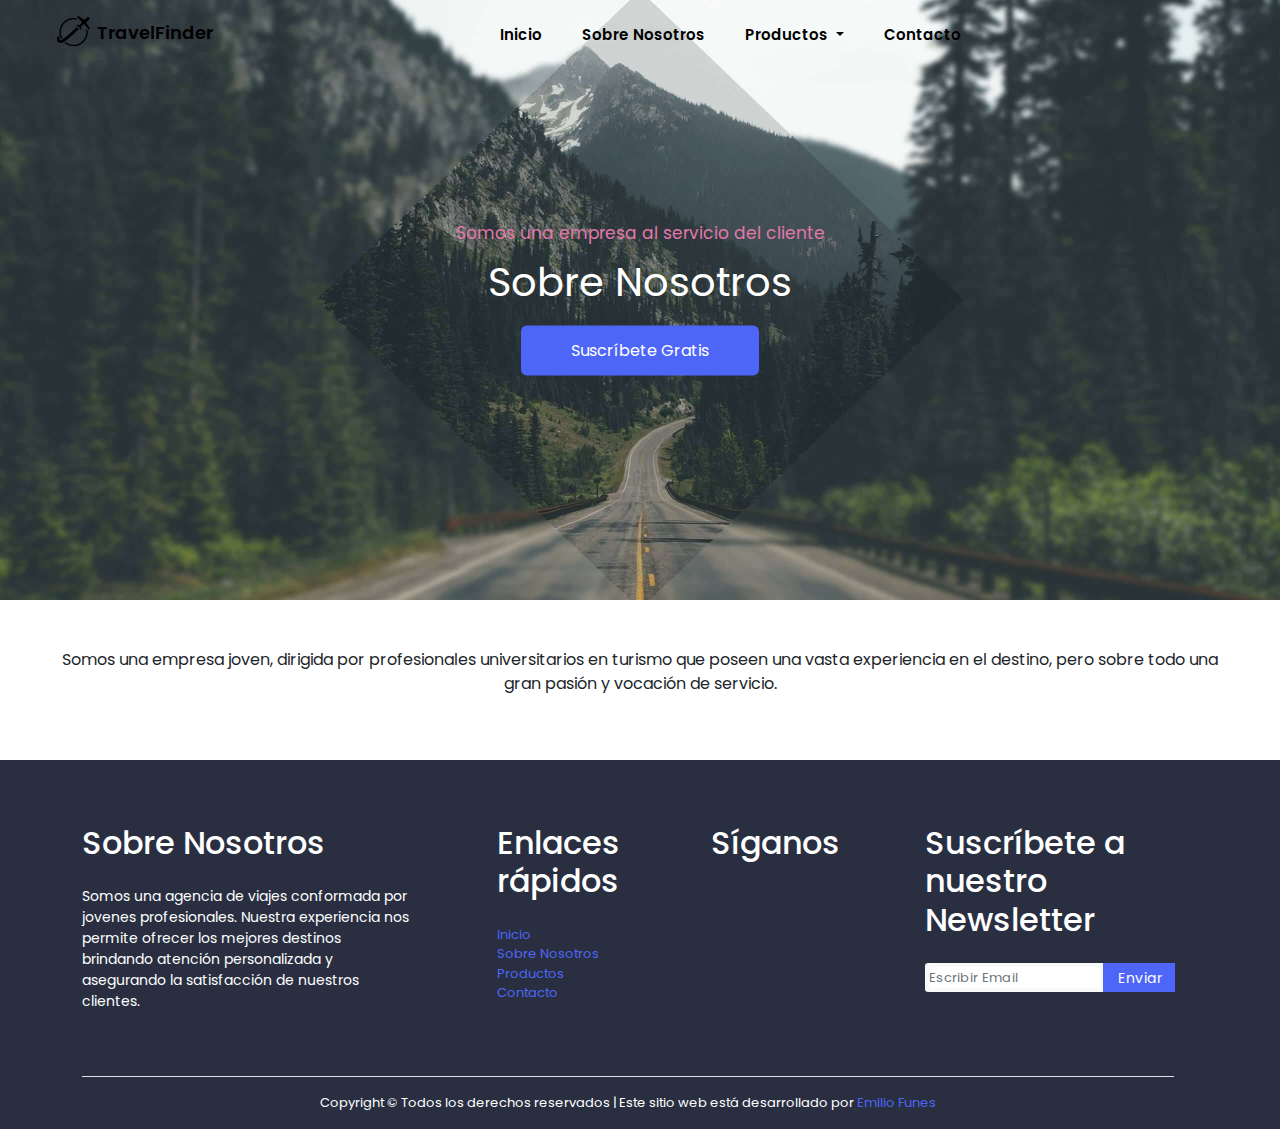
<file: pag/SobreNosotros.html>
<!DOCTYPE html>
<html lang="es">

<head>
  <meta charset="UTF-8">
  <meta http-equiv="X-UA-Compatible" content="IE=edge">
  <meta name="viewport" content="width=device-width, initial-scale=1.0">
  <link rel="preconnect" href="https://fonts.googleapis.com">
  <link rel="preconnect" href="https://fonts.gstatic.com" crossorigin>
  <link href="https://fonts.googleapis.com/css2?family=Poppins:wght@300&display=swap" rel="stylesheet">
  <link rel="stylesheet" href="https://use.fontawesome.com/releases/v5.15.4/css/all.css"
    integrity="sha384-DyZ88mC6Up2uqS4h/KRgHuoeGwBcD4Ng9SiP4dIRy0EXTlnuz47vAwmeGwVChigm" crossorigin="anonymous">
  <link rel="stylesheet" href="../css/bootstrap.min.css">
  <link rel="stylesheet" href="../sass/styles.css">
  <title>Conocenos</title>
  <meta name="description"
    content="Porque sabemos cuánto significa para usted cumplir el sueño de un viaje placentero, disfrutando de nuevos y paradisíacos lugares, es que siempre tenemos una alternativa que le permitirá concretar su viaje.">
</head>

<!----------------BODY------------------->

<body>

  <!----------------LOGO/NAV------------------->

  <header class="header">
    <div class="header-inner">
      <div class="container-fluid px-lg-5">
        <nav class="navbar navbar-expand-lg my-navbar">
          <a class="navbar-brand pt-0 pb-0" href="index.html"><span class="logo">
              <img src="../img/logo.png" alt="logo" class="logo__uno">TravelFinder</span>
          </a>
          <button class="navbar-toggler" type="button" data-bs-toggle="collapse"
            data-bs-target="#navbarSupportedContent" aria-controls="navbarSupportedContent" aria-expanded="false"
            aria-label="Toggle navigation">
            <span class="navbar-toggler-icon"><i class="fas fa-bars" style="margin: 5px 0px 0px 0px;"></i></span>
          </button>

          <div class="collapse navbar-collapse" id="navbarSupportedContent">
            <ul class="navbar-nav m-auto mb-2 mb-lg-0">
              <li class="nav-item">
                <a class="nav-link" aria-current="page" href="../index.html">Inicio</a>
              </li>
              <li class="nav-item">
                <a class="nav-link" href="sobrenosotros.html">Sobre Nosotros</a>
              </li>
              <li class="nav-item dropdown">
                <a class="nav-link dropdown-toggle" href="#" id="navbarDropdown" role="button" data-bs-toggle="dropdown"
                  aria-expanded="false">
                  Productos
                </a>
                <ul class="dropdown-menu" aria-labelledby="navbarDropdown">
                  <li><a class="dropdown-item" href="vuelos.html">Vuelos</a></li>
                  <li><a class="dropdown-item" href="hoteles.html">Hoteles</a></li>
                </ul>
              </li>
              <li class="nav-item">
                <a class="nav-link" href="contacto.html">Contacto</a>
              </li>
            </ul>
          </div>
        </nav>
      </div>
  </header>

  <!--------------IMG FONDO/BTN---------------->

  <section class="content-banner">
    <div class="container position-absolute top-50 start-50 translate-middle">
      <div class="row d-flex justify-content-center">
        <div class="col-md-12">
          <div class="encabezado banner-con text-center">
            <p class="encabezado__titulo banner-des">Somos una empresa al servicio del cliente</p>
            <p class="encabezado__tituloUno titulo-uno">Sobre Nosotros</p>
            <a href="Contacto.html" target="_blank" class="banner__btn">Suscríbete Gratis</a>
          </div>
        </div>
      </div>
    </div>
  </section>

  <!--------------SECTION/SOBRE NOSOTROS---------------->

  <div class="container-fluid text-center p-5">
    <p>
      Somos una empresa joven, dirigida por profesionales universitarios en turismo que poseen una vasta experiencia en
      el destino, pero sobre todo una gran pasión y vocación de servicio.
    </p>
  </div>


  <!-------------FOOTER-------------->

  <footer class="footer">
    <div class="container">
      <div class="row">
        <div class="col-md-9">
          <div class="row d-flex justify-content-between">
            <div class="sobreNosotros col-md-5 text-white">
              <h2 class="footer-heading mb-4">Sobre Nosotros</h2>
              <p class="p__sobreNosotros">Somos una agencia de viajes conformada por jovenes profesionales.
                Nuestra experiencia nos permite ofrecer los mejores destinos brindando atención personalizada y
                asegurando la satisfacción de nuestros clientes.</p>
            </div>
            <div class="enlaces col-md-3 ml-auto">
              <h2 class="footer-heading mb-4">Enlaces rápidos</h2>
              <ul class="list-unstyled text-white">
                <li><a href="index.html" class="enlace__inicio smoothscroll text-decoration-none">Inicio</a></li>
                <li><a href="pag/sobrenosotros.html"
                    class="enlace__sobreNosotros smoothscroll text-decoration-none">Sobre
                    Nosotros</a>
                </li>
                <li><a href="pag/Vuelos.html" class="enlace__productos smoothscroll text-decoration-none">Productos</a>
                </li>
                <li><a href="pag/contacto.html" class="enlace__contacto smoothscroll text-decoration-none">Contacto</a>
                </li>
              </ul>
            </div>
            <div class="redes col-md-3">
              <h2 class="redes__titulo footer-heading mb-4">Síganos</h2>
              <a href="https://www.facebook.com/emilio.funes.14" target="_blanck" class="redesUno"><i
                  class="redes__iconoUno fab fa-2x fa-facebook-square p-1"></i></span></a>
              <a href="https://twitter.com/emifunes22" target="_blanck" class="redesDos"><i
                  class="redes__iconoDos fab fa-2x fa-twitter p-1"></i></span></a>
              <a href="https://www.instagram.com/emi.funes" target="_blanck" class="redesTres"><i
                  class="redes__iconoTres fab fa-2x fa-instagram p-1"></i></span></a>
              <a href="https://www.linkedin.com/in/emilio-funes" target="_blanck" class="redesCuatro"><i
                  class="redes__iconoCuatro fab fa-2x fa-linkedin-in p-1"></i></span></a>
            </div>
          </div>
        </div>
        <div class="suscribete col-md-3">
          <h2 class="footer-heading mb-4 text-white email ">Suscríbete a nuestro Newsletter</h2>
          <form action="#" method="post" class="footer-subscribe">
            <div class="input-group mb-3 bg-light rounded-1">
              <input type="text" class="text__email form-control p-0" placeholder="Escribir Email"
                aria-label="Enviar Email" aria-describedby="button-addon2">
              <div class="boton__email input-group-append">
                <button class="boton__enviar btn text-white" type="button" id="button-addon2">Enviar</button>
              </div>
            </div>
          </form>
        </div>
        <div class="row pt-4 mt-4">
          <div class="col-md-12">
            <div class="border-top pt-3 text-white text-center">
              <p class="derechos"> Copyright &copy; Todos los derechos reservados | Este sitio web está desarrollado por
                <a href="index.html" class="text-decoration-none derechos__reservados">Emilio Funes</a>
              </p>
            </div>
          </div>
        </div>
      </div>
    </div>
  </footer>



  <script src="https://cdn.jsdelivr.net/npm/@popperjs/core@2.10.2/dist/umd/popper.min.js"
    integrity="sha384-7+zCNj/IqJ95wo16oMtfsKbZ9ccEh31eOz1HGyDuCQ6wgnyJNSYdrPa03rtR1zdB"
    crossorigin="anonymous"></script>
  <script src="../js/bootstrap.min.js"></script>
  <script src="../js/jquery-3.6.0.min.js"></script>
  <script type="text/javascript">
    $(function () {
      var navbar = $('.header-inner');
      $(window).scroll(function () {
        if ($(window).scrollTop() <= 40) {
          navbar.removeClass('navbar-scroll');
        } else {
          navbar.addClass('navbar-scroll');
        }
      });
    });
  </script>
</body>

</html>
</file>
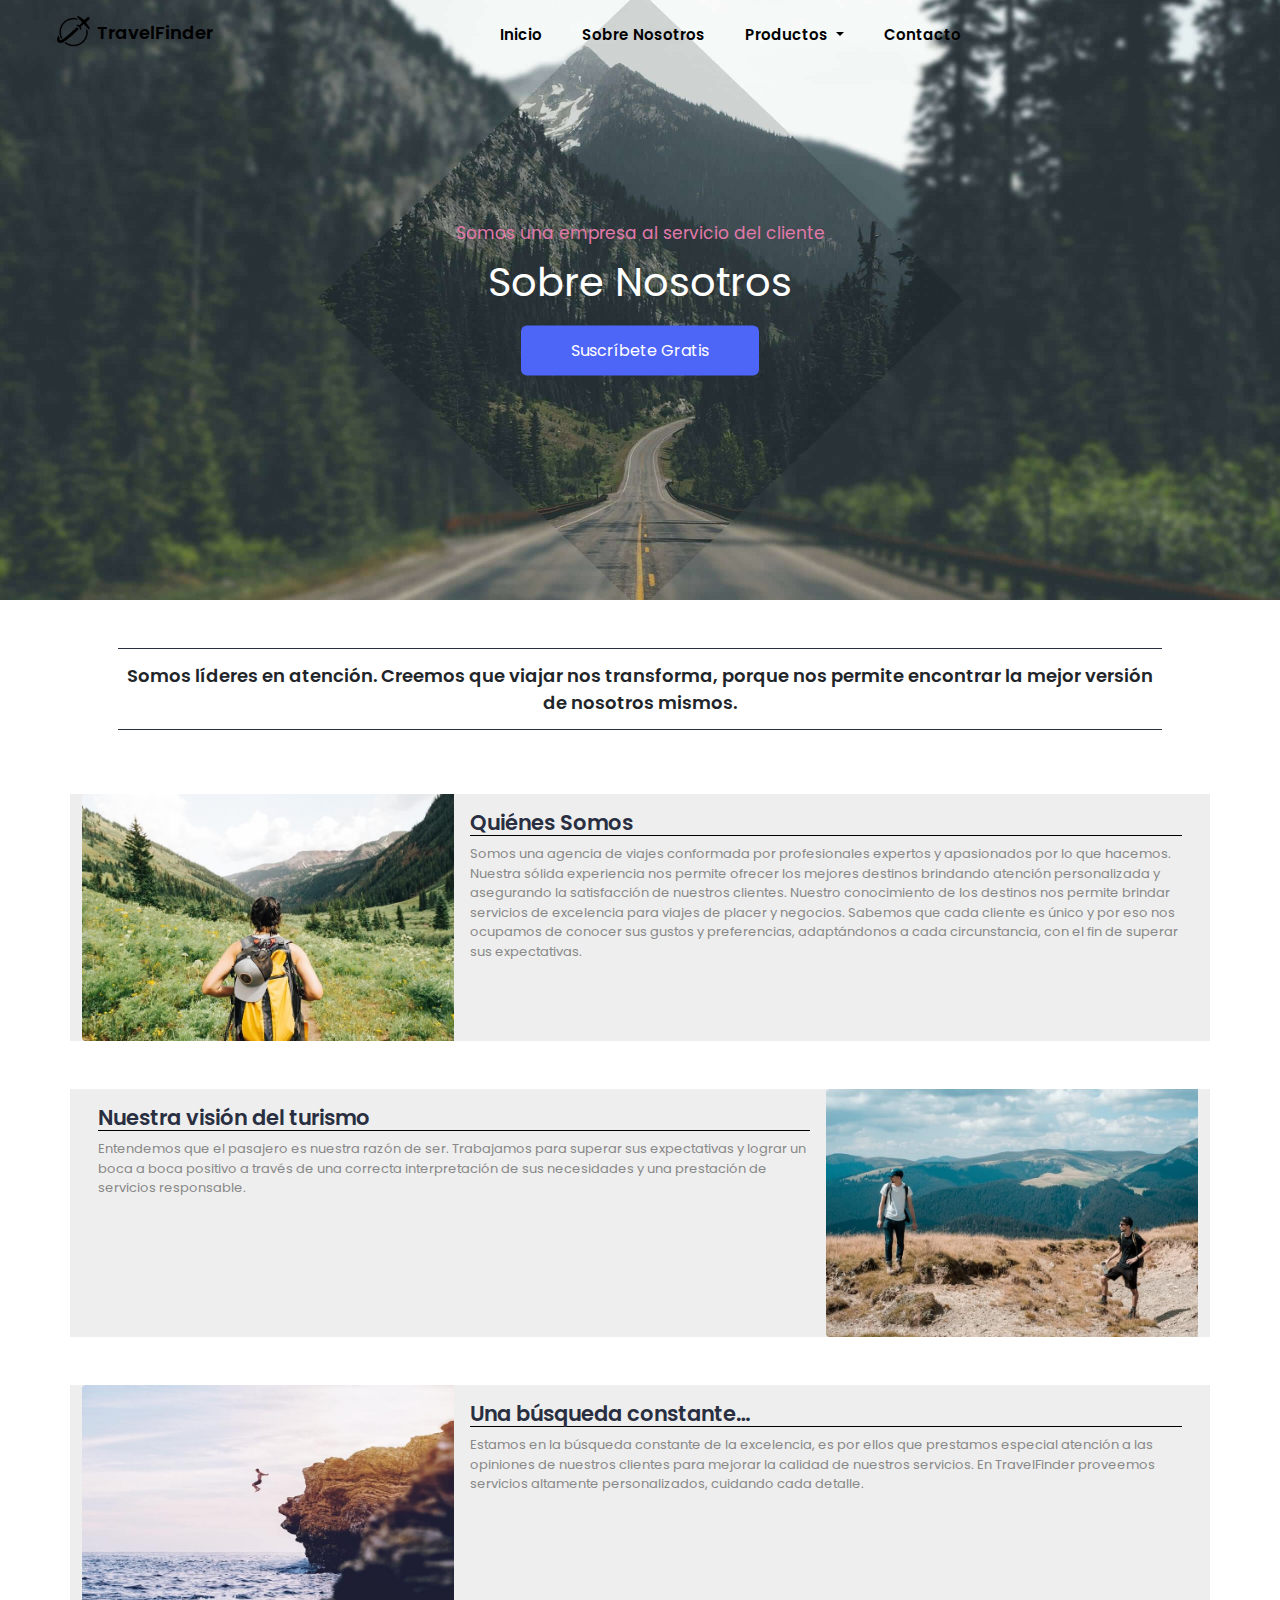
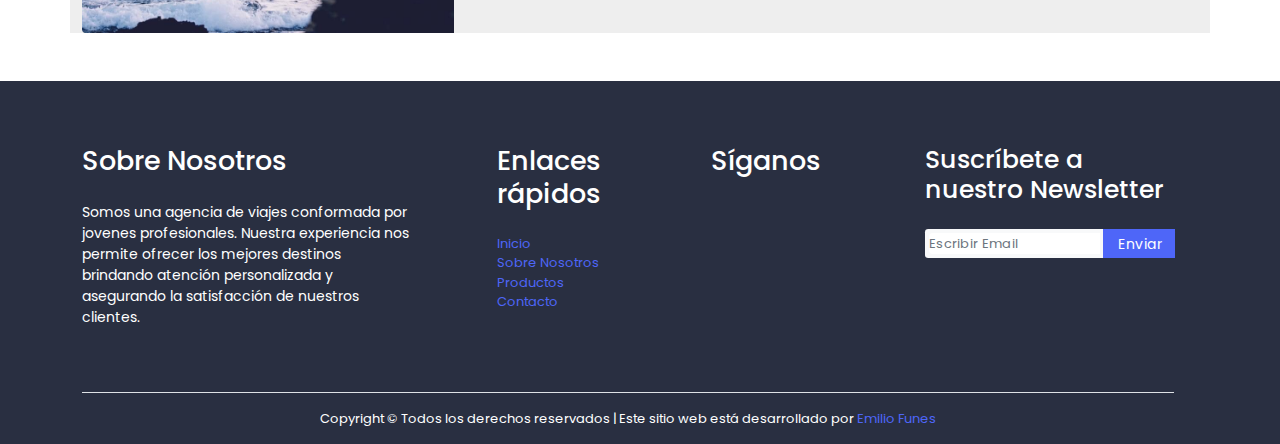
<file: pag/sobresosotros.html>
<!DOCTYPE html>
<html lang="es">

<head>
  <meta charset="UTF-8">
  <meta http-equiv="X-UA-Compatible" content="IE=edge">
  <meta name="viewport" content="width=device-width, initial-scale=1.0">
  <link rel="preconnect" href="https://fonts.googleapis.com">
  <link rel="preconnect" href="https://fonts.gstatic.com" crossorigin>
  <link href="https://fonts.googleapis.com/css2?family=Poppins:wght@300&display=swap" rel="stylesheet">
  <link rel="stylesheet" href="https://use.fontawesome.com/releases/v5.15.4/css/all.css"
    integrity="sha384-DyZ88mC6Up2uqS4h/KRgHuoeGwBcD4Ng9SiP4dIRy0EXTlnuz47vAwmeGwVChigm" crossorigin="anonymous">
  <link rel="stylesheet" href="../css/bootstrap.min.css">
  <link rel="stylesheet" href="../sass/styles.css">
  <title>Conocenos</title>
  <meta name="description"
    content="Sabemos cuánto significa para usted cumplir el sueño de un viaje placentero, siempre tenemos una alternativa que le permitirá concretar su viaje.">
</head>

<!----------------BODY------------------->

<body>

  <!----------------LOGO/NAV------------------->

  <header class="header">
    <div class="header-inner">
      <div class="container-fluid px-lg-5">
        <nav class="navbar navbar-expand-lg my-navbar">
          <a class="navbar-brand pt-0 pb-0" href="../index.html"><span class="logo">
              <img src="../img/logo.png" alt="logo" class="logo__uno">TravelFinder</span>
          </a>
          <button class="navbar-toggler" type="button" data-bs-toggle="collapse"
            data-bs-target="#navbarSupportedContent" aria-controls="navbarSupportedContent" aria-expanded="false"
            aria-label="Toggle navigation">
            <span class="navbar-toggler-icon"><i class="fas fa-bars" style="margin: 5px 0px 0px 0px;"></i></span>
          </button>

          <div class="collapse navbar-collapse" id="navbarSupportedContent">
            <ul class="navbar-nav m-auto mb-2 mb-lg-0">
              <li class="nav-item">
                <a class="nav-link" aria-current="page" href="../index.html">Inicio</a>
              </li>
              <li class="nav-item">
                <a class="nav-link" href="sobresosotros.html">Sobre Nosotros</a>
              </li>
              <li class="nav-item dropdown">
                <a class="nav-link dropdown-toggle" href="#" id="navbarDropdown" role="button" data-bs-toggle="dropdown"
                  aria-expanded="false">
                  Productos
                </a>
                <ul class="dropdown-menu" aria-labelledby="navbarDropdown">
                  <li><a class="dropdown-item" href="vuelos.html">Vuelos</a></li>
                  <li><a class="dropdown-item" href="hoteles.html">Hoteles</a></li>
                </ul>
              </li>
              <li class="nav-item">
                <a class="nav-link" href="contacto.html">Contacto</a>
              </li>
            </ul>
          </div>
        </nav>
      </div>
    </div>
  </header>

  <!--------------IMG FONDO/BTN---------------->

  <section class="content-banner">
    <div class="container position-absolute top-50 start-50 translate-middle">
      <div class="row d-flex justify-content-center">
        <div class="col-md-12">
          <div class="encabezado banner-con text-center">
            <p class="encabezado__titulo banner-des">Somos una empresa al servicio del cliente</p>
            <p class="encabezado__tituloUno titulo-uno">Sobre Nosotros</p>
            <a href="contacto.html" target="_blank" class="banner__btn">Suscríbete Gratis</a>
          </div>
        </div>
      </div>
    </div>
  </section>

  <!--------------SECTION/SOBRE NOSOTROS---------------->

  <div class="container text-center p-5">
    <p class="titulo__sobreNosotros">
      Somos líderes en atención. Creemos que viajar nos transforma, porque nos
      permite encontrar la mejor versión de nosotros mismos.
    </p>
  </div>

  <div class="fondo container mb-5">
    <div class="row g-0">
      <div class="col-md-4 img__sobreNosotros">
        <img src="../img/quienessomos.png" class="img-fluid rounded-start" alt="sobrenosotros">
      </div>
      <div class="col-md-8">
        <div class="card-body card__sobreNMedia">
          <h5 class="titulo__quieneSomos">Quiénes Somos</h5>
          <p class="p__quienesSomos">Somos una agencia de viajes conformada por profesionales expertos y apasionados por
            lo
            que hacemos. Nuestra sólida experiencia nos permite ofrecer los mejores destinos brindando atención
            personalizada y asegurando la satisfacción de nuestros clientes.

            Nuestro conocimiento de los destinos nos permite brindar servicios de excelencia para viajes de placer y
            negocios.

            Sabemos que cada cliente es único y por eso nos ocupamos de conocer sus gustos y preferencias, adaptándonos
            a cada circunstancia, con el fin de superar sus expectativas.</p>
        </div>
      </div>
    </div>
  </div>

  <div class="fondo container mb-5">
    <div class="row g-0">
      <div class="col-md-8">
        <div class="card-body card__sobreNMedia">
          <h5 class="titulo__quieneSomos">Nuestra visión del turismo</h5>
          <p class="p__quienesSomos">Entendemos que el pasajero es nuestra razón de ser. Trabajamos para superar sus
            expectativas y lograr un boca a boca positivo a través de una correcta interpretación de sus necesidades y
            una prestación de servicios responsable.</p>
        </div>
      </div>
      <div class="col-md-4 img__sobreNosotros">
        <img src="../img/nuestravision.png" class="img-fluid rounded-start" alt="sobrenosotros">
      </div>
    </div>
  </div>

  <div class="fondo container mb-5">
    <div class="row g-0">
      <div class="col-md-4 img__sobreNosotros">
        <img src="../img/busqueda.png" class="img-fluid rounded-start" alt="sobrenosotros">
      </div>
      <div class="col-md-8">
        <div class="card-body card__sobreNMedia">
          <h5 class="titulo__quieneSomos">Una búsqueda constante…</h5>
          <p class="p__quienesSomos">Estamos en la búsqueda constante de la excelencia, es por ellos que prestamos
            especial atención a las opiniones de nuestros clientes para mejorar la calidad de nuestros servicios.

            En TravelFinder proveemos servicios altamente personalizados, cuidando cada detalle.</p>
        </div>
      </div>
    </div>
  </div>



  <!-------------FOOTER-------------->

  <footer class="footer">
    <div class="container">
      <div class="row">
        <div class="col-md-9">
          <div class="row d-flex justify-content-between">
            <div class="sobreNosotros col-md-5 text-white">
              <h2 class="footer__titulo mb-4">Sobre Nosotros</h2>
              <p class="p__sobreNosotros">Somos una agencia de viajes conformada por jovenes profesionales.
                Nuestra experiencia nos permite ofrecer los mejores destinos brindando atención personalizada y
                asegurando la satisfacción de nuestros clientes.</p>
            </div>
            <div class="enlaces col-md-3 ml-auto">
              <h2 class="footer__titulo mb-4">Enlaces rápidos</h2>
              <ul class="list-unstyled">
                <li><a href="../index.html" class="enlace__inicio smoothscroll text-decoration-none">Inicio</a></li>
                <li><a href="sobresosotros.html" class="enlace__sobreNosotros smoothscroll text-decoration-none">Sobre
                    Nosotros</a>
                </li>
                <li><a href="vuelos.html" class="enlace__productos smoothscroll text-decoration-none">Productos</a>
                </li>
                <li><a href="contacto.html" class="enlace__contacto smoothscroll text-decoration-none">Contacto</a>
                </li>
              </ul>
            </div>
            <div class="redes col-md-3">
              <h2 class="redes__titulo footer__titulo mb-4">Síganos</h2>
              <a href="https://www.facebook.com/emilio.funes.14" target="_blanck" class="redesUno"><i
                  class="redes__iconoUno fab fa-2x fa-facebook-square p-1"></i></span></a>
              <a href="https://twitter.com/emifunes22" target="_blanck" class="redesDos"><i
                  class="redes__iconoDos fab fa-2x fa-twitter p-1"></i></span></a>
              <a href="https://www.instagram.com/emi.funes" target="_blanck" class="redesTres"><i
                  class="redes__iconoTres fab fa-2x fa-instagram p-1"></i></span></a>
              <a href="https://www.linkedin.com/in/emilio-funes" target="_blanck" class="redesCuatro"><i
                  class="redes__iconoCuatro fab fa-2x fa-linkedin-in p-1"></i></span></a>
            </div>
          </div>
        </div>
        <div class="suscribete col-md-3">
          <h2 class="titulo__suscribete mb-4">Suscríbete a nuestro Newsletter</h2>
          <form action="#" method="post" class="footer-subscribe">
            <div class="input-group mb-3 bg-light rounded-1">
              <input type="text" class="text__email form-control p-0" placeholder="Escribir Email"
                aria-label="Enviar Email" aria-describedby="button-addon2">
              <div class="boton__email input-group-append">
                <button class="boton__enviar btn text-white" type="button" id="button-addon2" onclick="Gracias()">Enviar</button>
              </div>
            </div>
          </form>
        </div>
        <div class="row pt-4 mt-4 derechos-Media">
          <div class="col-md-12 derechos-s">
            <div class="border-top pt-3 text-white text-center">
              <p class="derechos"> Copyright &copy; Todos los derechos reservados | Este sitio web está desarrollado por
                <a href="../index.html" class="text-decoration-none derechos__reservados">Emilio Funes</a>
              </p>
            </div>
          </div>
        </div>
      </div>
    </div>
  </footer>



  <script src="https://cdn.jsdelivr.net/npm/@popperjs/core@2.10.2/dist/umd/popper.min.js"
    integrity="sha384-7+zCNj/IqJ95wo16oMtfsKbZ9ccEh31eOz1HGyDuCQ6wgnyJNSYdrPa03rtR1zdB"
    crossorigin="anonymous"></script>
  <script src="../js/bootstrap.min.js"></script>
  <script src="../js/jquery-3.6.0.min.js"></script>
  <script type="text/javascript">
    $(function () {
      var navbar = $('.header-inner');
      $(window).scroll(function () {
        if ($(window).scrollTop() <= 40) {
          navbar.removeClass('navbar-scroll');
        } else {
          navbar.addClass('navbar-scroll');
        }
      });
    });
  </script>

<script>
  function Gracias() {
    alert("Gracias por suscribirte !")
  }
</script>
</body>

</html>
</file>
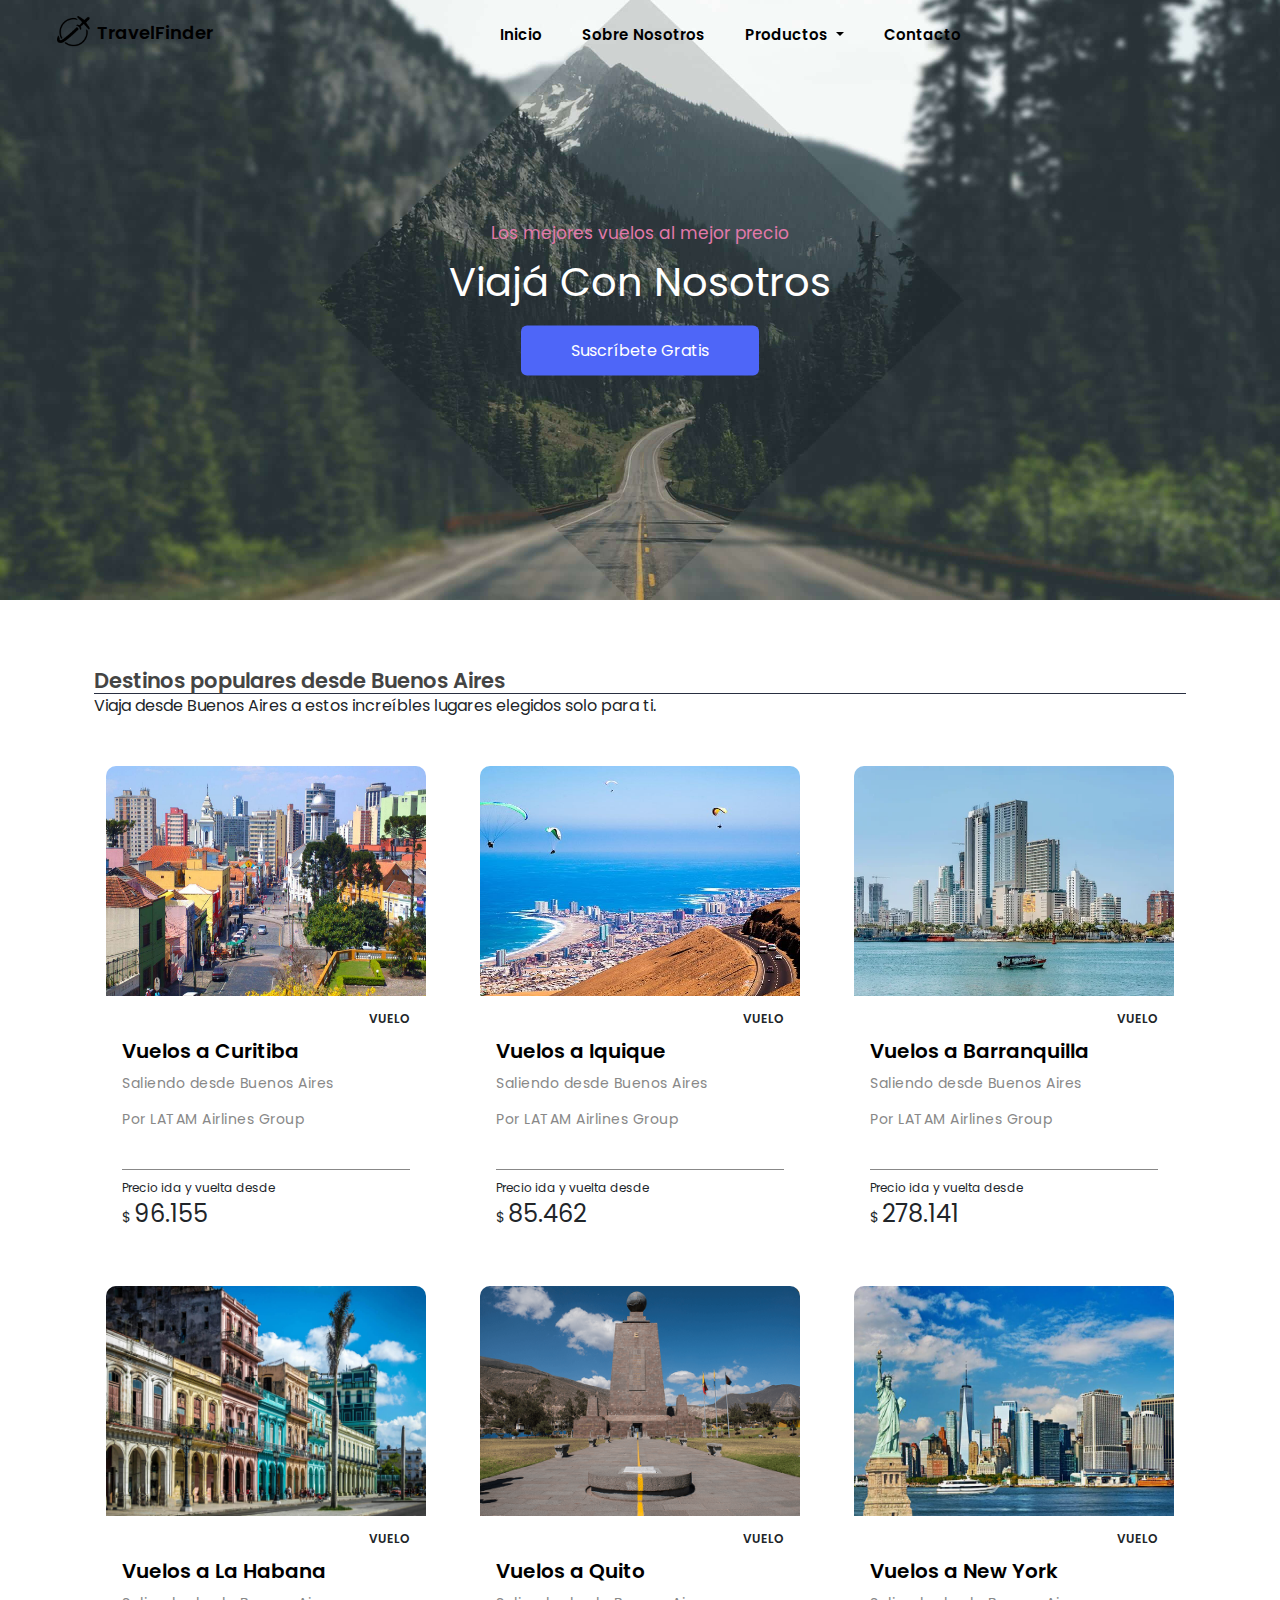
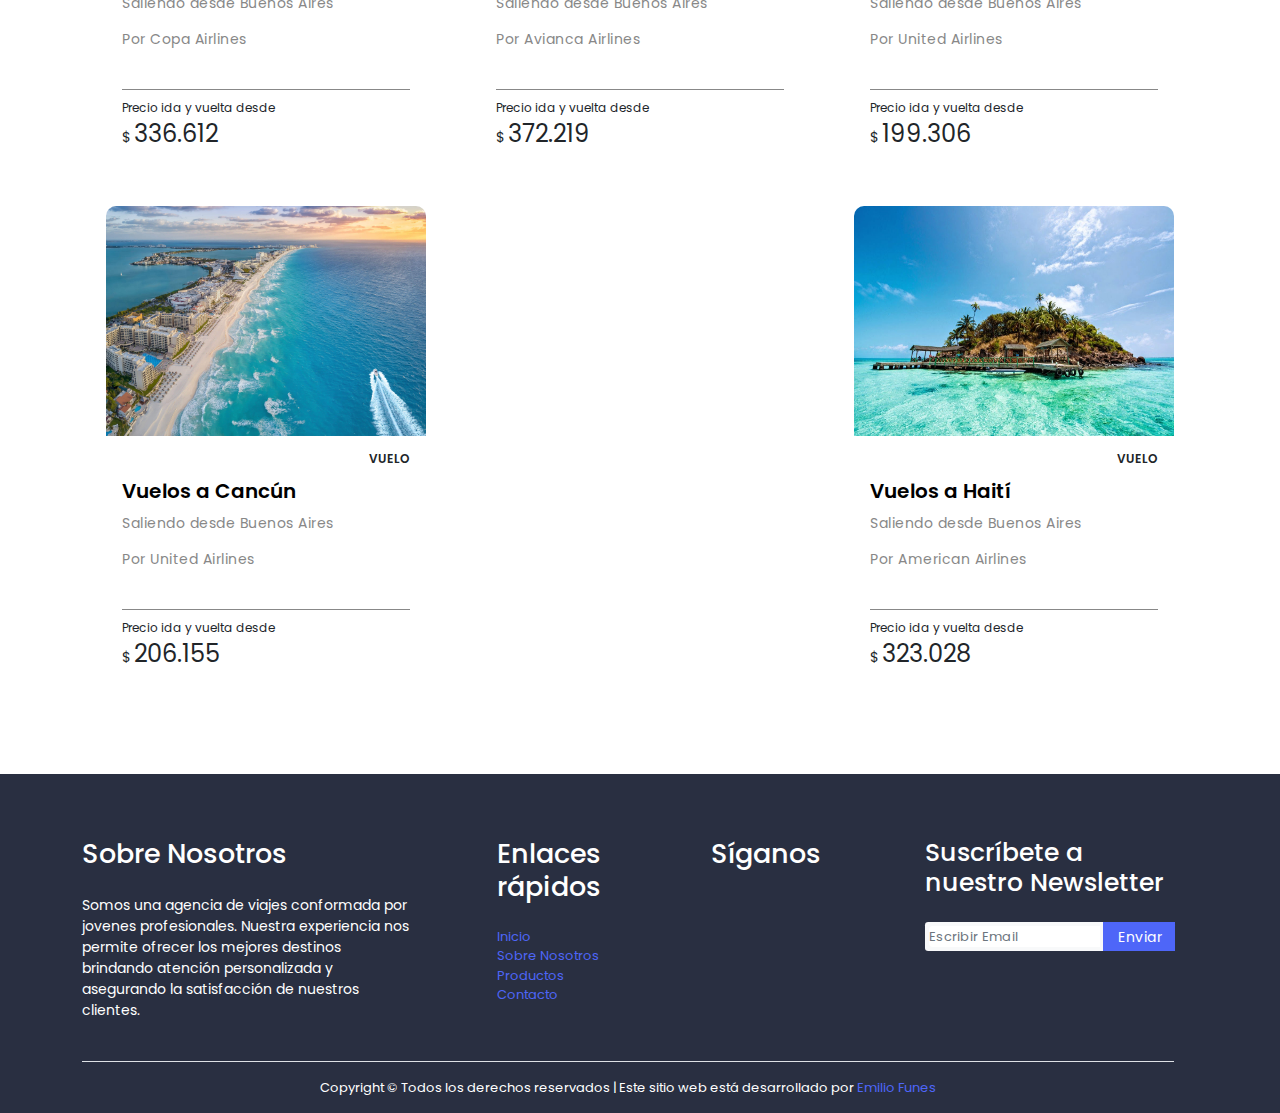
<file: pag/Vuelos.html>
<!DOCTYPE html>
<html lang="es">

<head>
  <meta charset="UTF-8">
  <meta http-equiv="X-UA-Compatible" content="IE=edge">
  <meta name="viewport" content="width=device-width, initial-scale=1.0">
  <link rel="preconnect" href="https://fonts.googleapis.com">
  <link rel="preconnect" href="https://fonts.gstatic.com" crossorigin>
  <link href="https://fonts.googleapis.com/css2?family=Poppins:wght@300&display=swap" rel="stylesheet">
  <link rel="stylesheet" href="https://use.fontawesome.com/releases/v5.15.4/css/all.css"
    integrity="sha384-DyZ88mC6Up2uqS4h/KRgHuoeGwBcD4Ng9SiP4dIRy0EXTlnuz47vAwmeGwVChigm" crossorigin="anonymous">
  <link rel="stylesheet" href="../css/bootstrap.min.css">
  <link rel="stylesheet" href="../sass/styles.css">
  <title>Vuelos, descuentos</title>
  <meta name="description"
    content="Soñar con viajar es posible. Las tarifas más bajas en vuelos flexibles están en TravelFinder">
</head>

<!-------------BODY-------------->

<body>

  <!-------------LOGO/NAV-------------->

  <header class="header">
    <div class="header-inner">
      <div class="container-fluid px-lg-5">
        <nav class="navbar navbar-expand-lg my-navbar">
          <a class="navbar-brand pt-0 pb-0" href="../index.html"><span class="logo">
              <img src="../img/logo.png" alt="logo" class="logo__uno">TravelFinder</span>
          </a>
          <button class="navbar-toggler" type="button" data-bs-toggle="collapse"
            data-bs-target="#navbarSupportedContent" aria-controls="navbarSupportedContent" aria-expanded="false"
            aria-label="Toggle navigation">
            <span class="navbar-toggler-icon"><i class="fas fa-bars" style="margin: 5px 0px 0px 0px;"></i></span>
          </button>

          <div class="collapse navbar-collapse" id="navbarSupportedContent">
            <ul class="navbar-nav m-auto mb-2 mb-lg-0">
              <li class="nav-item">
                <a class="nav-link" aria-current="page" href="../index.html">Inicio</a>
              </li>
              <li class="nav-item">
                <a class="nav-link" href="sobresosotros.html">Sobre Nosotros</a>
              </li>
              <li class="nav-item dropdown">
                <a class="nav-link dropdown-toggle" href="#" id="navbarDropdown" role="button" data-bs-toggle="dropdown"
                  aria-expanded="false">
                  Productos
                </a>
                <ul class="dropdown-menu" aria-labelledby="navbarDropdown">
                  <li><a class="dropdown-item" href="vuelos.html">Vuelos</a></li>
                  <li><a class="dropdown-item" href="hoteles.html">Hoteles</a></li>
                </ul>
              </li>
              <li class="nav-item">
                <a class="nav-link" href="contacto.html">Contacto</a>
              </li>
            </ul>
          </div>
        </nav>
      </div>
    </div>
  </header>

  <!--------------IMG FONDO/BTN---------------->

  <section class="content-banner">
    <div class="container position-absolute top-50 start-50 translate-middle">
      <div class="row d-flex justify-content-center">
        <div class="col-md-12">
          <div class="encabezado banner-con text-center">
            <p class="encabezado__titulo banner-des">Los mejores vuelos al mejor precio</p>
            <p class="encabezado__tituloUno titulo-uno">Viajá con Nosotros</p>
            <a href="contacto.html" target="_blank" class="banner__btn">Suscríbete Gratis</a>
          </div>
        </div>
      </div>
    </div>
  </section>


  <!----------SECTION UNO/TITULO/VUELOS---------------->

  <section class="container pt-5">
    <div class="container titulo">
      <h4 class="titulo__reserva m-0">Destinos populares desde Buenos Aires</h4>
      <p class="subTitulo__reserva">Viaja desde Buenos Aires a estos increíbles lugares elegidos solo para ti.</p>
    </div>
  </section>

  <!----------SECTION DOS/VUELOS/RESERVAS---------------->

  <section class="container fondo-vuelo">
    <div class="container margin-Hotelmedia row p-4 m-0 mt-4 mb-4 justify-content-between">
      <div class="card-hotel p-0" style="width: 20rem; cursor: pointer;">
        <img src="../img/vueloCuritiba.png" class="card__img" alt="vueloBrasil">
        <div class="card-body card-VueloMedia">
          <h6 class="card__Vuelo mb-2 d-flex justify-content-between"><i class="fas fa-plane"></i>VUELO</h6>
          <h5 class="card__titleVuelo title-20">Vuelos a Curitiba</h5>
          <p class="card__textVuelo">Saliendo desde Buenos Aires</p>
          <p class="card__textVuelo pb-4">Por LATAM Airlines Group</p>
          <div class="contenidoPrecio">
            <p class="card__textUno">Precio ida y vuelta desde</p>
            <span class="card__textDos">$</span>
            <span class="card__textTres">96.155</span>
          </div>
        </div>
      </div>

      <div class="card-hotel p-0" style="width: 20rem; cursor: pointer;">
        <img src="../img/vueloIquique.png" class="card__img" alt="vueloChile">
        <div class="card-body card-VueloMedia">
          <h6 class="card__Vuelo mb-2 d-flex justify-content-between"><i class="fas fa-plane"></i>VUELO</h6>
          <h5 class="card__titleVuelo title-20">Vuelos a Iquique</h5>
          <p class="card__textVuelo">Saliendo desde Buenos Aires</p>
          <p class="card__textVuelo pb-4">Por LATAM Airlines Group</p>
          <div class="contenidoPrecio">
            <p class="card__textUno">Precio ida y vuelta desde</p>
            <span class="card__textDos">$</span>
            <span class="card__textTres">85.462</span>
          </div>
        </div>
      </div>

      <div class="card-hotel p-0" style="width: 20rem; cursor: pointer;">
        <img src="../img/vueloBarranquilla.png" class="card__img" alt="vueloColombia">
        <div class="card-body card-VueloMedia">
          <h6 class="card__Vuelo mb-2 d-flex justify-content-between"><i class="fas fa-plane"></i>VUELO</h6>
          <h5 class="card__titleVuelo title-20">Vuelos a Barranquilla</h5>
          <p class="card__textVuelo">Saliendo desde Buenos Aires</p>
          <p class="card__textVuelo pb-4">Por LATAM Airlines Group</p>
          <div class="contenidoPrecio">
            <p class="card__textUno">Precio ida y vuelta desde</p>
            <span class="card__textDos">$</span>
            <span class="card__textTres">278.141</span>
          </div>
        </div>
      </div>

      <div class="card-hotel p-0" style="width: 20rem; cursor: pointer;">
        <img src="../img/vueloCuba.png" class="card__img" alt="vueloCuba">
        <div class="card-body card-VueloMedia">
          <h6 class="card__Vuelo mb-2 d-flex justify-content-between"><i class="fas fa-plane"></i>VUELO</h6>
          <h5 class="card__titleVuelo title-20">Vuelos a La Habana</h5>
          <p class="card__textVuelo">Saliendo desde Buenos Aires</p>
          <p class="card__textVuelo pb-4">Por Copa Airlines</p>
          <div class="contenidoPrecio">
            <p class="card__textUno">Precio ida y vuelta desde</p>
            <span class="card__textDos">$</span>
            <span class="card__textTres">336.612</span>
          </div>
        </div>
      </div>

      <div class="card-hotel p-0" style="width: 20rem; cursor: pointer;">
        <img src="../img/vueloEcuador.png" class="card__img" alt="vueloEcuador">
        <div class="card-body card-VueloMedia">
          <h6 class="card__Vuelo mb-2 d-flex justify-content-between"><i class="fas fa-plane"></i>VUELO</h6>
          <h5 class="card__titleVuelo title-20">Vuelos a Quito</h5>
          <p class="card__textVuelo">Saliendo desde Buenos Aires</p>
          <p class="card__textVuelo pb-4">Por Avianca Airlines</p>
          <div class="contenidoPrecio">
            <p class="card__textUno">Precio ida y vuelta desde</p>
            <span class="card__textDos">$</span>
            <span class="card__textTres">372.219</span>
          </div>
        </div>
      </div>

      <div class="card-hotel p-0" style="width: 20rem; cursor: pointer;">
        <img src="../img/vueloEEUU.png" class="card__img" alt="vueloEEUU">
        <div class="card-body card-VueloMedia">
          <h6 class="card__Vuelo mb-2 d-flex justify-content-between"><i class="fas fa-plane"></i>VUELO</h6>
          <h5 class="card__titleVuelo title-20">Vuelos a New York</h5>
          <p class="card__textVuelo">Saliendo desde Buenos Aires</p>
          <p class="card__textVuelo pb-4">Por United Airlines</p>
          <div class="contenidoPrecio">
            <p class="card__textUno">Precio ida y vuelta desde</p>
            <span class="card__textDos">$</span>
            <span class="card__textTres">199.306</span>
          </div>
        </div>
      </div>

      <div class="card-hotel p-0" style="width: 20rem; cursor: pointer;">
        <img src="../img/vueloMexico.png" class="card__img" alt="vueloMexico">
        <div class="card-body card-VueloMedia">
          <h6 class="card__Vuelo mb-2 d-flex justify-content-between"><i class="fas fa-plane"></i>VUELO</h6>
          <h5 class="card__titleVuelo title-20">Vuelos a Cancún</h5>
          <p class="card__textVuelo">Saliendo desde Buenos Aires</p>
          <p class="card__textVuelo pb-4">Por United Airlines</p>
          <div class="contenidoPrecio">
            <p class="card__textUno">Precio ida y vuelta desde</p>
            <span class="card__textDos">$</span>
            <span class="card__textTres">206.155</span>
          </div>
        </div>
      </div>

      <div class="card-hotel p-0" style="width: 20rem; cursor: pointer;">
        <img src="../img/vueloHaiti.png" class="card__img" alt="vueloHaití">
        <div class="card-body card-VueloMedia">
          <h6 class="card__Vuelo mb-2 d-flex justify-content-between"><i class="fas fa-plane"></i>VUELO</h6>
          <h5 class="card__titleVuelo title-20">Vuelos a Haití</h5>
          <p class="card__textVuelo">Saliendo desde Buenos Aires</p>
          <p class="card__textVuelo pb-4">Por American Airlines</p>
          <div class="contenidoPrecio">
            <p class="card__textUno">Precio ida y vuelta desde</p>
            <span class="card__textDos">$</span>
            <span class="card__textTres">323.028</span>
          </div>
        </div>
      </div>
    </div>
  </section>

  <!-------------FOOTER-------------->

  <footer class="footer">
    <div class="container">
      <div class="row">
        <div class="col-md-9">
          <div class="row d-flex justify-content-between">
            <div class="sobreNosotros col-md-5 text-white">
              <h2 class="footer__titulo mb-4">Sobre Nosotros</h2>
              <p class="p__sobreNosotros">Somos una agencia de viajes conformada por jovenes profesionales.
                Nuestra experiencia nos permite ofrecer los mejores destinos brindando atención personalizada y
                asegurando la satisfacción de nuestros clientes.</p>
            </div>
            <div class="enlaces col-md-3 ml-auto">
              <h2 class="footer__titulo mb-4">Enlaces rápidos</h2>
              <ul class="list-unstyled">
                <li><a href="../index.html" class="enlace__inicio smoothscroll text-decoration-none">Inicio</a></li>
                <li><a href="sobresosotros.html" class="enlace__sobreNosotros smoothscroll text-decoration-none">Sobre
                    Nosotros</a>
                </li>
                <li><a href="vuelos.html" class="enlace__productos smoothscroll text-decoration-none">Productos</a>
                </li>
                <li><a href="contacto.html" class="enlace__contacto smoothscroll text-decoration-none">Contacto</a>
                </li>
              </ul>
            </div>
            <div class="redes col-md-3">
              <h2 class="redes__titulo footer__titulo mb-4">Síganos</h2>
              <a href="https://www.facebook.com/emilio.funes.14" target="_blanck" class="redesUno"><i
                  class="redes__iconoUno fab fa-2x fa-facebook-square p-1"></i></span></a>
              <a href="https://twitter.com/emifunes22" target="_blanck" class="redesDos"><i
                  class="redes__iconoDos fab fa-2x fa-twitter p-1"></i></span></a>
              <a href="https://www.instagram.com/emi.funes" target="_blanck" class="redesTres"><i
                  class="redes__iconoTres fab fa-2x fa-instagram p-1"></i></span></a>
              <a href="https://www.linkedin.com/in/emilio-funes" target="_blanck" class="redesCuatro"><i
                  class="redes__iconoCuatro fab fa-2x fa-linkedin-in p-1"></i></span></a>
            </div>
          </div>
        </div>
        <div class="suscribete col-md-3">
          <h2 class="titulo__suscribete mb-4">Suscríbete a nuestro Newsletter</h2>
          <form action="#" method="post" class="footer-subscribe">
            <div class="input-group mb-3 bg-light rounded-1">
              <input type="text" class="text__email form-control p-0" placeholder="Escribir Email"
                aria-label="Enviar Email" aria-describedby="button-addon2">
              <div class="boton__email input-group-append">
                <button class="boton__enviar btn text-white" type="button" id="button-addon2" onclick="Gracias()">Enviar</button>
              </div>
            </div>
          </form>
        </div>
        <div class="row pt-4 mt-4d derechos-Media">
          <div class="col-md-12 derechos-s">
            <div class="border-top pt-3 text-white text-center">
              <p class="derechos"> Copyright &copy; Todos los derechos reservados | Este sitio web está desarrollado por
                <a href="../index.html" class="text-decoration-none derechos__reservados">Emilio Funes</a>
              </p>
            </div>
          </div>
        </div>
      </div>
    </div>
  </footer>



  <script src="https://cdn.jsdelivr.net/npm/@popperjs/core@2.10.2/dist/umd/popper.min.js"
    integrity="sha384-7+zCNj/IqJ95wo16oMtfsKbZ9ccEh31eOz1HGyDuCQ6wgnyJNSYdrPa03rtR1zdB" crossorigin="anonymous">
    </script>
  <script src="../js/bootstrap.min.js"></script>
  <script src="../js/jquery-3.6.0.min.js"></script>
  <script type="text/javascript">
    $(function () {
      var navbar = $('.header-inner');
      $(window).scroll(function () {
        if ($(window).scrollTop() <= 40) {
          navbar.removeClass('navbar-scroll');
        } else {
          navbar.addClass('navbar-scroll');
        }
      });
    });
  </script>

<script>
  function Gracias() {
    alert("Gracias por suscribirte !")
  }
</script>
</body>

</html>
</file>
<file: sass/styles.css>
/*----------Map-----------*/
.navbar-collapse, .nav-link ul li:nth-child(1) {
  color: #444444;
  font-size: 17px;
}

.navbar-collapse, .nav-link ul li:nth-child(2) {
  color: #444444;
  font-size: 17px;
}

.navbar-collapse, .nav-link ul li:nth-child(3) {
  color: #444444;
  font-size: 17px;
}

.navbar-collapse, .nav-link ul li:nth-child(4) {
  color: #444444;
  font-size: 17px;
}

.navbar-collapse, .nav-link ul li:nth-child(5) {
  color: #444444;
  font-size: 17px;
}

.navbar-collapse, .nav-link ul li:nth-child(6) {
  color: #444444;
  font-size: 17px;
}

.title-16 {
  font-size: 16px;
}

.title-20 {
  font-size: 20px;
}

.title-24 {
  font-size: 24px;
}

.title-32 {
  font-size: 32px;
}

/*-------------------BODY---------------------*/
body {
  font-family: "Poppins", sans-serif;
}

/*---------------------LOGO/NAV--------------------*/
.header {
  position: relative;
  width: 100%;
}

.header-inner {
  position: absolute;
  top: 0;
  left: 0;
  width: 100%;
  z-index: 99;
  background-color: transparent;
}

.logo {
  font-size: 18px;
  color: #000;
  font-weight: 600;
  padding-left: 2px;
}

.logo .logo__uno {
  padding-bottom: 6px;
  width: 47px;
  margin: -3 0px 0px 0px;
  font-weight: 600;
}

.navbar-expand-lg .navbar-nav .nav-link {
  padding-right: 25px;
  padding-left: 25px;
}

.nav-item .nav-link {
  display: block;
  line-height: 36px;
  text-transform: capitalize;
  font-weight: 600;
  color: #000;
  -webkit-transition: 0.15s;
  transition: 0.15s;
  font-size: 15px;
}

.dropdown-item {
  font-size: 15px;
  font-weight: 600;
  letter-spacing: 0.5px;
}

.dropdown-item:hover {
  color: #fff;
  background-color: #292f41;
}

.nav-link:hover {
  color: rgba(78, 102, 248, 0.623);
}

.navbar-scroll {
  background-color: #fff;
  padding: 0;
  position: fixed;
  top: 0;
  z-index: 99;
  -webkit-box-shadow: 0px 1px 10px rgba(0, 0, 0, 0.4);
          box-shadow: 0px 1px 10px rgba(0, 0, 0, 0.4);
  -webkit-transition-duration: 0.6s;
          transition-duration: 0.6s;
}

/*----------------------IMG FONDO/BTN/INDEX.HTML-----------------------------*/
.content-banner {
  color: #fff;
  background-image: url(../img/fondo.png);
  min-height: 600px;
  height: 100%;
  position: relative;
  background-position: center center;
  background-size: cover;
  padding-top: 1px;
}

.content-banner:before {
  position: absolute;
  width: 100%;
  height: 100%;
  background-color: rgba(78, 102, 248, 0.7);
  top: 0;
  left: 0;
  z-index: 1;
}

/*------------------------BTN/INDEX.HTML-----------------------------*/
.encabezado {
  color: #fff;
}

.encabezado .encabezado__titulo {
  color: #e279aa;
  font-size: 18px;
  line-height: 150%;
  letter-spacing: 0;
  position: relative;
  z-index: 2;
  font-weight: 400;
  margin-top: 0;
}

.encabezado .encabezado__tituloUno {
  text-transform: capitalize;
  font-size: 45px;
  font-weight: 400;
  line-height: 1.2;
  position: relative;
  z-index: 0;
  margin: 0px 0px 12px;
}

.encabezado .banner__btn {
  padding: 0 50px;
  z-index: 1;
  line-height: 50px;
  position: relative;
  margin-top: 8px;
  border-radius: 6px;
  height: 50px;
  font-size: 16px;
  background-color: #4e66f8;
  display: inline-block;
  color: #fff;
  -webkit-transition: 0.3s;
  transition: 0.3s;
  text-align: center;
  text-decoration: none;
}

.encabezado .banner__btn:hover {
  text-decoration: none;
  color: #4e66f8;
  background-color: #fff;
}

/*------------------SECTION DOS/INDEX.HMTL----------------*/
.encabezado {
  color: #fff;
}

.encabezado .encabezado__titulo {
  color: #e279aa;
  font-size: 17px;
  line-height: 100%;
  letter-spacing: 0;
  position: relative;
  z-index: 2;
  font-weight: 400;
  margin-top: 0;
}

.encabezado .encabezado__tituloUno {
  text-transform: capitalize;
  font-size: 40px;
  font-weight: 400;
  line-height: 1.2;
  position: relative;
  z-index: 0;
  margin: 0px 0px 12px;
}

.bloque {
  font-style: normal;
  border-top: 1px solid #292f41;
  border-bottom: 1px solid #292f41;
  padding-bottom: 13px;
}

.bloque .bloque__parrafo {
  font-weight: 600;
  color: #444444;
  font-size: 22px;
  margin-top: 15px;
}

.bloque .bloque__subtitulo {
  color: #e279aa;
  font-size: 15px;
  letter-spacing: 0.5px;
}

/*-------------SECTION TRES/CARD/INDEX.HTML--------------*/
.card {
  height: 18rem;
}

.card .icono__card {
  color: #4e66f8;
  font-size: 40px;
}

.card .h4__card {
  font-weight: 600;
  font-size: 20px;
  color: #444444;
}

.card .p__card {
  color: #888888;
  font-size: 14px;
}

/*----------------------------SOBRE NOSOTROS-----------------------------*/
.fondo {
  background-color: #eeeeee;
}

.fondo:hover {
  -webkit-box-shadow: 0px 0px 20px 5px #cccccc;
          box-shadow: 0px 0px 20px 5px #cccccc;
  -webkit-transition: 0.2s;
  transition: 0.2s;
}

.titulo__sobreNosotros {
  font-weight: 600;
  font-size: 18px;
  border-bottom: 1px solid #292f41;
  border-top: 1px solid #292f41;
  padding-top: 13px;
  padding-bottom: 13px;
}

.titulo__quieneSomos {
  font-size: 21px;
  font-weight: 600;
  color: #292f41;
  border-bottom: 1px solid #000;
}

.p__quienesSomos {
  font-size: 13px;
  color: #888888;
}

/*----------------------------SECTION VUELOS-----------------------------*/
.card__Vuelo {
  font-size: 12px;
  font-weight: 600;
}

.card__titleVuelo {
  padding-top: 2px;
  color: #000;
  font-size: 20px;
  line-height: 28px;
  font-weight: 600;
}

.card__textVuelo {
  font-size: 14px;
  letter-spacing: 0.5px;
  line-height: 20px;
  color: #888888;
}

.card__textUno {
  font-size: 12px;
  line-height: 16px;
  font-weight: 400;
  margin: 0px;
  padding-top: 10px;
}

.card__textDos {
  font-size: 14px;
  letter-spacing: 0.05px;
  line-height: 20px;
}

.card__textTres {
  font-size: 24px;
  font-weight: 0;
}

.contenidoPrecio {
  border-top: 1px solid #888888;
}

/*----------------------------SECTION HOTELES/CARD/SECTION UNO-----------------------------*/
.titulo {
  margin-top: 20px;
}

.titulo .titulo__reserva {
  font-size: 21px;
  font-weight: 600;
  color: #444444;
  border-bottom: 1px solid #292f41;
}

.titulo .subTitulo__reserva {
  font-size: 16px;
}

.fondocontainer {
  background-color: #eeeeee;
  padding-top: 4rem;
  padding-bottom: 4rem;
  margin-top: 48px;
}

.padding-fondo {
  padding-left: 23px;
}

.card-alojamiento {
  max-width: 90%;
  width: 90%;
  height: 23.75rem;
  border: 1px solid #cccccc;
  border-radius: 8px;
  -webkit-transition: all 300ms ease;
  transition: all 300ms ease;
  background-color: #fff;
  margin-left: 17px;
}

.card-alojamiento .card__body {
  padding: 2rem 1rem;
}

.card-alojamiento .card__title {
  font-weight: 600;
  margin: 0px 0px 14px;
  color: #444444;
}

.card-alojamiento .card__text {
  font-size: 13px;
  color: #888888;
}

.card-alojamiento:hover {
  -webkit-box-shadow: 0px 0px 20px 5px #cccccc;
          box-shadow: 0px 0px 20px 5px #cccccc;
}

/*----------------------------SECTION HOTELES/SECTION TRES/RESERVAS-----------------------------*/
.card-hotel {
  height: 470px;
  border-radius: 10px;
  -webkit-transition: all 300ms ease;
  transition: all 300ms ease;
  margin-bottom: 50px;
}

.card-hotel .card__img {
  max-width: 100%;
  width: 100%;
  height: 230px;
  border-radius: 10px 10px 0px 0px;
}

.card-hotel .titulo__Alojamiento {
  font-size: 14px;
  font-weight: 600;
}

.card-hotel .card__title {
  padding-top: 4px;
  color: #000;
  font-size: 19px;
  font-weight: 600;
}

.card-hotel .card__text {
  font-size: 14px;
  color: #888888;
  margin-bottom: 1.5rem;
}

.card-hotel .btn__hotel {
  background-color: #fff;
  color: #292f41;
  -webkit-transition: 0.2s;
  transition: 0.2s;
  text-align: center;
  text-decoration: none;
  border-radius: 1rem;
  height: 34px;
  margin-top: 10px;
  font-size: 15px;
  border: 1px solid #292f41;
  font-weight: 400;
}

.card-hotel .btn__hotel:hover {
  background-color: #292f41;
  color: #fff;
}

.card-hotel .flechas__btnHotel {
  font-size: 16px;
  margin-left: 30px;
}

.btn-hotel {
  border-top: 1px solid #888888;
}

.seleccion {
  -webkit-box-shadow: 0px 4px 8px #cccccc;
          box-shadow: 0px 4px 8px #cccccc;
  border-radius: 5px;
  height: auto;
}

.seleccion .seleccion__btn {
  background-color: #292f41;
  color: #fff;
  -webkit-transition: 0.2s;
  transition: 0.2s;
  text-align: center;
  text-decoration: none;
  border-radius: 1rem;
  height: 35px;
  font-weight: 600;
}

.seleccion .seleccion__btn:hover {
  background-color: #5e6a8f;
}

.card-hotel:hover {
  -webkit-box-shadow: 0px 0px 20px 5px #cccccc;
          box-shadow: 0px 0px 20px 5px #cccccc;
}

/*----------------------------SECTION CONTACTO-----------------------------*/
.contacto {
  padding-right: 0px;
  padding-left: 0px;
  margin-top: 50px;
  margin-bottom: 50px;
}

.contacto .img__contacto {
  width: 35rem;
  height: 38rem;
  padding-left: 0px;
  padding-right: 0px;
}

.contacto .form__contacto {
  width: 33rem;
  padding-left: 0px;
}

.contacto .titulo__contacto {
  font-size: 32px;
  font-weight: 600;
  color: #444444;
  padding-left: 0px;
  border-bottom: 1px solid #292f41;
}

.contacto .botones__contacto {
  width: 32rem;
}

.contacto .texto__contacto {
  font-size: 14px;
  color: #888888;
  letter-spacing: 1px;
  line-height: 20px;
}

.contacto .boton__contacto {
  color: white;
  background-color: #292f41;
  width: 32rem;
  letter-spacing: 0.5px;
  font-weight: 600;
}

.contacto .boton__contacto:hover {
  background-color: #414a66;
}

.mapa {
  padding-left: 0px;
  padding-right: 0px;
  margin-bottom: 30px;
}

/*------------------FOOTER---------------------*/
.footer {
  background-color: #292f41;
  padding-top: 4rem;
  padding-left: 3rem;
  padding-right: 3rem;
}

.footer__titulo {
  font-size: 27px;
}

.sobreNosotros {
  font-size: 14px;
}

.enlaces {
  color: #fff;
  font-size: 13px;
  padding-left: 35px;
}

.enlaces .enlace__inicio {
  color: #4e66f8;
}

.enlaces .enlace__inicio:hover {
  color: #adb7fc;
}

.enlaces .enlace__sobreNosotros:hover {
  color: #adb7fc;
}

.enlaces .enlace__sobreNosotros {
  color: #4e66f8;
}

.enlaces .enlace__productos:hover {
  color: #adb7fc;
}

.enlaces .enlace__productos {
  color: #4e66f8;
}

.enlaces .enlace__contacto {
  color: #4e66f8;
}

.enlaces .enlace__contacto:hover {
  color: #adb7fc;
}

.redes {
  font-size: 11px;
  padding-left: 0px;
  padding-bottom: 20px;
}

.redes .redes__titulo {
  color: #fff;
}

.redes .redesUno {
  color: #32508f;
}

.redes .redesUno .redes__iconoUno:hover {
  color: #adb7fc;
}

.redes .redesDos {
  color: #1da1f2;
}

.redes .redesDos .redes__iconoDos:hover {
  color: #adb7fc;
}

.redes .redesTres {
  color: #b33929e8;
}

.redes .redesTres .redes__iconoTres:hover {
  color: #adb7fc;
}

.redes .redesCuatro {
  color: #216eb7;
}

.redes .redesCuatro .redes__iconoCuatro:hover {
  color: #adb7fc;
}

.form-control {
  width: 100px;
}

.suscribete {
  padding-right: 35px;
  padding-left: 0px;
  color: #fff;
}

.suscribete .titulo__suscribete {
  font-size: 25px;
}

.suscribete .text__email {
  font-size: 13px;
  letter-spacing: 0.3px;
  line-height: 15px;
  color: #888888;
  margin: 4px;
  border: none;
}

.suscribete .boton__email {
  background-color: #4e66f8;
  color: #fff;
  -webkit-transition: 0.2s;
  transition: 0.2s;
  text-decoration: none;
  text-align: center;
  height: 1.8rem;
}

.suscribete .boton__enviar {
  width: 4.5rem;
  font-size: 14px;
  padding-top: 4px;
  padding-bottom: 1px;
  padding-left: 14px;
  letter-spacing: 0.5px;
}

.suscribete .boton__enviar:hover {
  color: #4e66f8;
  background-color: #adb7fc;
  border: 1px solid #adb7fc;
}

.derechos {
  font-size: 13px;
}

.derechos .derechos__reservados {
  color: #4e66f8;
}

.derechos .derechos__reservados:hover {
  color: #adb7fc;
}

/*----------------------------MEDIA QUERY 320px.-----------------------------*/
@media only screen and (min-width: 320px) and (max-width: 375px) {
  .header-inner {
    background-color: #fff !important;
  }
  .nav-item > .nav-link {
    color: #000 !important;
  }
  .logo {
    color: #000 !important;
    font-weight: 600 !important;
  }
  .content-banner .first-title {
    font-size: 30px !important;
  }
  .my-navbar {
    padding-top: 0px;
    padding-bottom: 0px;
  }
  .navbar-toggler {
    padding-bottom: 6px;
  }
  /*----------------------------MEDIA QUERY/ENCABEZADO-----------------------------*/
  .logo {
    font-size: 16px;
  }
  .logo .logo__uno {
    width: 40px;
    padding-top: 5px;
    margin-bottom: 4px;
  }
  .encabezado .encabezado__tituloUno {
    font-size: 35px;
  }
  .encabezado .encabezado__titulo {
    font-size: 15px;
  }
  .encabezado .banner__btn {
    font-size: 13px;
    height: 40px;
    width: 9rem;
    padding-left: 0px;
    padding-right: 0px;
    line-height: 40px;
  }
  .bloque .bloque__parrafo {
    font-size: 18px;
  }
  .bloque .bloque__subtitulo {
    font-size: 15px;
  }
  /*----------------------------MEDIA QUERY/INDEX.HTML-----------------------------*/
  .fondocontainer {
    background-color: #eeeeee;
  }
  .fondocontainer .ancho__cardMedia {
    padding-left: 0px;
    padding-right: 0px;
  }
  .img-fluid {
    padding-top: 20px;
    padding-bottom: 20px;
  }
  .card-body {
    padding-left: 0px;
    padding-right: 0px;
    background-color: #fff;
  }
  .card {
    height: 19rem !important;
  }
  .card .icono__card {
    font-size: 35px;
  }
  .card .h4__card {
    font-size: 19px;
    margin-top: 9px;
  }
  .card .p__card {
    font-size: 13px;
    margin-top: 15px;
    margin-bottom: -1rem;
  }
  /*----------------------------MEDIA QUERY/SOBRE NOSOTROS-----------------------------*/
  .titulo__sobreNosotros {
    font-size: 16px;
  }
  .titulo__quieneSomos {
    font-size: 19px;
    color: #000;
    border-bottom: 1px solid #000;
    margin-bottom: 10px;
    padding-bottom: 5px;
  }
  .p__quienesSomos {
    color: #888888;
    margin-bottom: 0px;
  }
  .fondo {
    background-color: #fff;
  }
  /*----------------------------MEDIA QUERY/VUELOS-----------------------------*/
  .titulo .titulo__reserva {
    font-size: 18px;
  }
  .titulo .subTitulo__reserva {
    font-size: 14px;
  }
  .card-body {
    border-radius: 10px;
  }
  .card-VueloMedia {
    padding-left: 10px !important;
    padding-right: 10px !important;
    padding-bottom: 10px;
  }
  .card__Vuelo {
    color: #000;
  }
  .card__titleVuelo {
    font-size: 19px;
    color: #000;
  }
  .card__textVuelo {
    font-size: 13px;
    margin-bottom: 0.5rem;
    color: #000;
  }
  .card__textTres {
    font-size: 23px;
    color: #000;
  }
  .card__textUno {
    color: #000;
  }
  .fondo-vuelo {
    background-color: #eeeeee;
    padding-left: 0px;
    padding-right: 0px;
  }
  /*----------------------------MEDIA QUERY/HOTELES-----------------------------*/
  .padding-fondo {
    padding-top: 10px !important;
    padding-bottom: 25px !important;
  }
  .fondo-mediaHotel {
    background-color: #eeeeee;
    padding: 0px;
  }
  .card-HotelMedia {
    padding-left: 10px !important;
    padding-right: 10px !important;
    height: 13.7rem;
    border-radius: 0px 0px 10px 10px;
  }
  .bordes-hotel {
    padding: 0px;
    width: 100%;
  }
  .card-alojamiento {
    height: 23rem;
    margin-top: 20px;
    margin-left: 14px;
  }
  .card-alojamiento .card__text {
    font-size: 12px;
  }
  .card__textHotel {
    font-size: 12px;
    color: #888888;
  }
  .card-hotel {
    height: 28rem;
  }
  .card-hotel .card__text {
    font-size: 12px;
    color: #888888;
  }
  .card-hotel .card__title {
    font-size: 16px;
    color: #000;
    padding-top: 5px;
  }
  .titulo__Alojamiento {
    color: #000;
  }
  .card-hotel .titulo__Alojamiento {
    font-size: 13px;
  }
  .card-hotel .btn__hotel {
    height: 29px;
    font-weight: 600;
    padding: 3px;
  }
  .margin-Hotelmedia {
    margin-bottom: 0px !important;
    padding-left: 24px !important;
  }
  /*----------------------------MEDIA QUERY/CONTACTO-----------------------------*/
  .fondo-mediaContacto {
    background-color: #eeeeee;
    margin-top: 10px;
  }
  .contacto {
    padding-right: 0px;
    padding-left: 0px;
    margin-top: 50px;
    margin-bottom: 50px;
  }
  .contacto .img__contacto {
    width: 20rem;
    height: 20rem;
    padding-left: 10px;
    padding-right: 10px;
    padding-top: 15px;
  }
  .contacto .form__contacto {
    width: 33rem;
    padding-left: 0px;
  }
  .contacto .titulo__contacto {
    font-size: 25px;
    font-weight: 600;
    color: #292f41;
    padding-left: 10px;
    border-bottom: 1px solid #292f41;
  }
  .contacto .botones__contacto {
    max-width: 100%;
    width: 22rem !important;
    margin-left: 6px;
    height: 2.5rem;
  }
  .contacto .texto__contacto {
    font-size: 13px;
    color: #888888;
    letter-spacing: 1px;
    line-height: 9px;
  }
  .contacto .boton__contacto {
    color: #fff;
    background-color: #292f41;
    width: 18rem !important;
    letter-spacing: 0.5px;
    font-weight: 600;
    margin-left: 16px;
    margin-bottom: 15px;
    height: 30px;
    line-height: 15px;
    border-radius: 10px;
    font-size: 14px;
  }
  .contacto .boton__contacto:hover {
    color: #fff;
    background-color: #414a66;
  }
  .mapa {
    padding-left: 10px;
    padding-right: 10px;
    padding-top: 34px;
    padding-bottom: 20px;
    margin-bottom: 4px;
    margin-top: 10px;
    background-color: #eeeeee;
  }
  /*----------------------------MEDIA QUERY/FOOTER-----------------------------*/
  .footer__titulo {
    font-size: 22px;
  }
  .sobreNosotros {
    padding-left: 0px;
    padding-right: 0px;
    padding-bottom: 15px;
    font-size: 12px;
  }
  .enlaces {
    padding-left: 0px;
    padding-bottom: 15px;
    padding-right: 0px;
    font-size: 12px;
  }
  .redes {
    padding-bottom: 33px;
    padding-right: 0px;
    font-size: 9px;
  }
  .redes__titulo {
    margin-bottom: 0px;
  }
  .suscribete {
    padding-right: 0px;
  }
  .suscribete .titulo__suscribete {
    font-size: 20px;
  }
  .suscribete .boton__enviar {
    width: 4rem;
    padding-left: 11px;
  }
  .row {
    padding-left: 0px;
    padding-right: 0px;
  }
  .derechos-s {
    padding: 0px;
    margin-left: 11px;
  }
  .derechos {
    padding-left: 0px;
    padding-right: 0px;
    font-size: 12px;
  }
  .derechos-Media {
    margin-top: 0px !important;
  }
}

/*----------------------------MEDIA QUERY 375px.-----------------------------*/
@media only screen and (min-width: 375px) and (max-width: 425px) {
  .header-inner {
    background-color: #fff !important;
  }
  .nav-item > .nav-link {
    color: #000 !important;
  }
  .logo {
    color: #000 !important;
    font-weight: 600 !important;
  }
  .content-banner .first-title {
    font-size: 30px !important;
  }
  .my-navbar {
    padding-top: 0px;
    padding-bottom: 0px;
  }
  .navbar-toggler {
    padding-bottom: 6px;
  }
  /*----------------------------MEDIA QUERY/ENCABEZADO-----------------------------*/
  .logo {
    font-size: 16px;
  }
  .logo .logo__uno {
    width: 40px;
    padding-top: 5px;
    margin-bottom: 4px;
  }
  .encabezado .encabezado__tituloUno {
    font-size: 35px;
  }
  .encabezado .encabezado__titulo {
    font-size: 15px;
  }
  .encabezado .banner__btn {
    font-size: 13px;
    height: 40px;
    width: 9rem;
    padding-left: 0px;
    padding-right: 0px;
    line-height: 40px;
  }
  .bloque .bloque__parrafo {
    font-size: 18px;
  }
  .bloque .bloque__subtitulo {
    font-size: 15px;
  }
  /*----------------------------MEDIA QUERY/INDEX.HTML-----------------------------*/
  .fondocontainer {
    background-color: #eeeeee;
  }
  .fondocontainer .ancho__cardMedia {
    padding-left: 0px;
    padding-right: 0px;
  }
  .img-fluid {
    padding-top: 20px;
    padding-bottom: 20px;
  }
  .card-body {
    padding-left: 0px;
    padding-right: 0px;
    background-color: #fff;
  }
  .card {
    height: 17rem !important;
  }
  .card .icono__card {
    font-size: 35px;
  }
  .card .h4__card {
    font-size: 19px;
    margin-top: 9px;
  }
  .card .p__card {
    font-size: 13px;
    margin-top: 15px;
  }
  /*----------------------------MEDIA QUERY/SOBRE NOSOTROS-----------------------------*/
  .titulo__sobreNosotros {
    font-size: 16px;
  }
  .titulo__quieneSomos {
    font-size: 19px;
    color: #000;
    border-bottom: 1px solid #000;
    margin-bottom: 10px;
    padding-bottom: 5px;
  }
  .p__quienesSomos {
    color: #888888;
    margin-bottom: 0px;
  }
  .fondo {
    background-color: #fff;
  }
  /*----------------------------MEDIA QUERY/VUELOS-----------------------------*/
  .titulo .titulo__reserva {
    font-size: 18px;
  }
  .titulo .subTitulo__reserva {
    font-size: 14px;
  }
  .card-body {
    border-radius: 0px 0px 10px 10px;
    padding-bottom: 28px;
  }
  .card-VueloMedia {
    padding-left: 10px !important;
    padding-right: 10px !important;
    padding-bottom: 10px;
  }
  .card__Vuelo {
    color: #000;
  }
  .card__titleVuelo {
    font-size: 19px;
    color: #000;
  }
  .card__textVuelo {
    font-size: 13px;
    margin-bottom: 0.5rem;
    color: #000;
  }
  .card__textTres {
    font-size: 23px;
    color: #000;
  }
  .card__textUno {
    color: #000;
  }
  .fondo-vuelo {
    background-color: #eeeeee;
    padding-left: 0px;
    padding-right: 0px;
  }
  /*----------------------------MEDIA QUERY/HOTELES-----------------------------*/
  .padding-fondo {
    padding-top: 10px !important;
    padding-bottom: 25px !important;
  }
  .fondo-mediaHotel {
    background-color: #eeeeee;
    padding: 0px;
  }
  .card-HotelMedia {
    padding-left: 10px !important;
    padding-right: 10px !important;
    height: 13.6rem;
    padding-bottom: 16px;
  }
  .bordes-hotel {
    padding: 0px;
    width: 100%;
  }
  .card-alojamiento {
    max-width: 100%;
    height: 20rem;
    margin-top: 20px;
    margin-left: 16px;
  }
  .card-alojamiento .card__text {
    font-size: 12px;
  }
  .card__textHotel {
    font-size: 12px;
    color: #888888;
  }
  .card-hotel {
    max-width: 100%;
    height: 28rem;
  }
  .card-hotel .card__text {
    font-size: 12px;
    color: #888888;
  }
  .card-hotel .card__title {
    font-size: 16px;
    color: #000;
    padding-top: 5px;
  }
  .titulo__Alojamiento {
    color: #000;
  }
  .card-hotel .titulo__Alojamiento {
    font-size: 13px;
  }
  .card-hotel .btn__hotel {
    height: 29px;
    font-weight: 600;
    padding: 3px;
    margin-top: 15px;
  }
  .margin-Hotelmedia {
    margin-bottom: 0px !important;
    padding-left: 27px !important;
    margin-right: 0px;
    -webkit-box-orient: vertical;
    -webkit-box-direction: normal;
        -ms-flex-direction: column;
            flex-direction: column;
    display: -webkit-box;
    display: -ms-flexbox;
    display: flex;
    -webkit-box-align: center;
        -ms-flex-align: center;
            align-items: center;
  }
  /*----------------------------MEDIA QUERY/CONTACTO-----------------------------*/
  .fondo-mediaContacto {
    background-color: #eeeeee;
    margin-top: 10px;
  }
  .contacto {
    padding-right: 0px;
    padding-left: 0px;
    margin-top: 50px;
    margin-bottom: 50px;
  }
  .contacto .img__contacto {
    width: 23rem;
    height: 20rem;
    padding-left: 10px;
    padding-right: 10px;
    padding-top: 15px;
  }
  .contacto .form__contacto {
    width: 25rem;
    padding-left: 0px;
  }
  .contacto .titulo__contacto {
    font-size: 25px;
    font-weight: 600;
    color: #292f41;
    padding-left: 10px;
    border-bottom: 1px solid #292f41;
  }
  .contacto .botones__contacto {
    max-width: 100%;
    width: 22.5rem !important;
    margin-left: 8px;
    height: 2.5rem;
  }
  .contacto .texto__contacto {
    font-size: 13px;
    color: #888888;
    letter-spacing: 1px;
    line-height: 9px;
  }
  .contacto .boton__contacto {
    max-width: 100%;
    color: #fff;
    background-color: #292f41;
    width: 21rem !important;
    letter-spacing: 0.5px;
    font-weight: 600;
    margin-left: 18px;
    margin-bottom: 15px;
    height: 30px;
    line-height: 15px;
    border-radius: 10px;
    font-size: 14px;
  }
  .contacto .boton__contacto:hover {
    color: #fff;
    background-color: #414a66;
  }
  .mapa {
    padding-left: 10px;
    padding-right: 10px;
    padding-top: 34px;
    padding-bottom: 20px;
    margin-bottom: 4px;
    margin-top: 10px;
    background-color: #eeeeee;
  }
  /*----------------------------MEDIA QUERY/FOOTER-----------------------------*/
  .footer {
    padding-top: 3rem;
    padding-left: 2rem;
    padding-right: 2rem;
  }
  .footer__titulo {
    font-size: 22px;
  }
  .sobreNosotros {
    padding-left: 0px;
    padding-right: 0px;
    padding-bottom: 15px;
    font-size: 12px;
  }
  .enlaces {
    padding-left: 0px;
    padding-bottom: 15px;
    padding-right: 0px;
    font-size: 12px;
  }
  .redes {
    padding-bottom: 33px;
    padding-right: 0px;
    font-size: 9px;
  }
  .redes__titulo {
    margin-bottom: 0px;
  }
  .suscribete {
    padding-right: 0px;
  }
  .suscribete .titulo__suscribete {
    font-size: 20px;
  }
  .suscribete .boton__enviar {
    width: 4rem;
    padding-left: 11px;
  }
  .row {
    padding-left: 0px;
    padding-right: 0px;
  }
  .derechos-s {
    padding: 0px;
    margin-left: 11px;
  }
  .derechos {
    padding-left: 0px;
    padding-right: 0px;
    font-size: 12px;
  }
  .derechos-Media {
    margin-top: 0px !important;
  }
}

/*----------------------------MEDIA QUERY 768px.-----------------------------*/
@media only screen and (min-width: 768px) and (max-width: 1024px) {
  .header-inner {
    background-color: #fff !important;
  }
  .nav-item > .nav-link {
    color: #000 !important;
  }
  .logo {
    color: #000 !important;
    font-weight: 600 !important;
  }
  .content-banner .first-title {
    font-size: 30px !important;
  }
  .my-navbar {
    padding-top: 0px;
    padding-bottom: 0px;
  }
  .navbar-toggler {
    padding-bottom: 6px;
  }
  /*----------------------------MEDIA QUERY/ENCABEZADO-----------------------------*/
  .logo {
    font-size: 18px;
  }
  .logo .logo__uno {
    width: 45px;
    margin-top: 1px;
  }
  .encabezado .encabezado__tituloUno {
    font-size: 31px;
  }
  .encabezado .encabezado__titulo {
    font-size: 15px;
  }
  .encabezado .banner__btn {
    font-size: 13px;
    height: 40px;
    width: 10rem;
    padding-left: 0px;
    padding-right: 0px;
    line-height: 40px;
  }
  .bloque .bloque__parrafo {
    font-size: 18px;
  }
  .bloque .bloque__subtitulo {
    font-size: 15px;
  }
  /*----------------------------MEDIA QUERY/INDEX.HTML-----------------------------*/
  .fondocontainer {
    background-color: #eeeeee;
  }
  .fondocontainer .card__indexMedia {
    padding-top: 0px;
    padding-bottom: 0px;
  }
  .fondocontainer .ancho__cardMedia {
    padding-left: 0px;
    padding-right: 0px;
  }
  .img-fluid {
    padding-top: 20px;
    padding-bottom: 20px;
  }
  .card-body {
    padding-left: 0px !important;
    padding-right: 0px !important;
  }
  .card {
    height: 17rem;
  }
  .card .icono__card {
    font-size: 28px;
  }
  .card .h4__card {
    font-size: 18px;
    margin-top: 5px;
  }
  .card .p__card {
    font-size: 12px;
    margin-top: 5px;
  }
  /*----------------------------MEDIA QUERY/SOBRE NOSOTROS-----------------------------*/
  .titulo__sobreNosotros {
    font-size: 16px;
  }
  .fondo {
    background-color: #eeeeee;
  }
  .fondo .img-fluid {
    padding: 0px;
    height: 13rem;
  }
  .fondo .card__sobreNMedia {
    padding-left: 10px !important;
    padding-right: 10px !important;
    padding-bottom: 0px;
    background-color: #eeeeee;
  }
  .fondo .titulo__quieneSomos {
    font-size: 19px;
    color: #000;
    border-bottom: 1px solid #000;
    margin-bottom: 10px;
    padding-bottom: 5px;
  }
  .fondo .p__quienesSomos {
    color: #888888;
    font-size: 12px;
    margin-bottom: 9px;
  }
  /*----------------------------MEDIA QUERY/VUELOS-----------------------------*/
  .titulo .titulo__reserva {
    font-size: 18px;
  }
  .titulo .subTitulo__reserva {
    font-size: 14px;
  }
  .card-VueloMedia {
    padding-left: 10px !important;
    padding-right: 10px !important;
    border-radius: 0px 0px 10px 10px;
  }
  .card__Vuelo {
    color: #000;
  }
  .card__titleVuelo {
    font-size: 19px;
    color: #000;
  }
  .card__textVuelo {
    font-size: 13px;
    margin-bottom: 0.5rem;
    color: #000;
  }
  .card__textTres {
    font-size: 23px;
    color: #000;
  }
  .card__textUno {
    color: #000;
    padding-top: 7px;
  }
  .fondo-vuelo {
    padding-left: 0px;
    padding-right: 0px;
    background-color: #fff;
  }
  .margin-Hotelmedia {
    margin-bottom: 0px !important;
  }
  /*----------------------------MEDIA QUERY/HOTELES-----------------------------*/
  .fondo-mediaHotel {
    padding: 0px;
    background-color: #fff;
  }
  .padding-fondo {
    padding-top: 0px !important;
    padding-bottom: 1rem !important;
  }
  .card-HotelMedia {
    padding-left: 10px !important;
    padding-right: 10px !important;
  }
  .bordes-hotel {
    padding: 0px;
  }
  .bordes-hotelMedia {
    width: 50%;
  }
  .card-alojamiento {
    height: 17rem;
    margin-top: 20px;
  }
  .card-alojamiento .card__text {
    font-size: 12px;
    color: #888888;
  }
  .card__textHotel {
    font-size: 12px;
    color: #888888;
  }
  .card-hotel {
    height: 28rem;
  }
  .card-hotel .card__text {
    font-size: 12px;
    color: #888888;
  }
  .card-hotel .card__title {
    font-size: 17px;
    color: #000;
    padding-top: 7px;
  }
  .titulo__Alojamiento {
    color: #000;
  }
  .card-hotel .titulo__Alojamiento {
    font-size: 13px;
  }
  .card-hotel .btn__hotel {
    height: 1.8rem;
    font-weight: 600;
    padding: 3px;
    margin-top: 17px;
  }
  /*----------------------------MEDIA QUERY/CONTACTO-----------------------------*/
  .fondo-mediaContacto {
    margin-top: 10px;
  }
  .contacto {
    padding-right: 0px;
    padding-left: 0px;
    margin-top: 50px;
    margin-bottom: 50px;
  }
  .contacto .img__contacto {
    height: 27rem;
    width: 80%;
    padding-top: 15px;
  }
  .contacto .form__contacto {
    max-width: 100%;
    width: 35rem;
    padding-right: 0px;
  }
  .contacto .titulo__contacto {
    font-size: 27px;
    font-weight: 600;
    color: #292f41;
    border-bottom: 1px solid #292f41;
    padding-top: 35px !important;
  }
  .contacto .botones__contacto {
    width: 34rem;
    height: 2.5rem;
    margin-left: 5px;
  }
  .contacto .texto__contacto {
    font-size: 13px;
    color: #888888;
    letter-spacing: 1px;
    line-height: 9px;
  }
  .contacto .boton__contacto {
    color: #fff;
    background-color: #292f41;
    letter-spacing: 0.5px;
    font-weight: 600;
    height: 1.9rem;
    line-height: 18px;
    border-radius: 10px;
    margin-left: 19.5px;
    width: 32rem;
  }
  .contacto .boton__contacto:hover {
    color: #fff;
    background-color: #414a66;
  }
  .mapa {
    padding-left: 10px;
    padding-right: 10px;
    padding-top: 35px;
    padding-bottom: 20px;
    margin-bottom: 30px;
    margin-top: 10px;
    background-color: #fff;
  }
  /*----------------------------MEDIA QUERY/FOOTER-----------------------------*/
  .footer {
    padding-top: 3rem;
    padding-left: 2rem;
    padding-right: 2rem;
  }
  .footer__titulo {
    font-size: 22px;
  }
  .sobreNosotros {
    padding-left: 0px;
    padding-right: 0px;
    padding-bottom: 15px;
    font-size: 12px;
  }
  .enlaces {
    padding-left: 0px;
    padding-bottom: 15px;
    padding-right: 0px;
    font-size: 12px;
  }
  .redes {
    padding-bottom: 33px;
    padding-right: 0px;
    margin-right: 5px;
    font-size: 9px;
  }
  .redes__titulo {
    margin-bottom: 0px;
  }
  .suscribete {
    padding-right: 0px;
  }
  .suscribete .titulo__suscribete {
    font-size: 20px;
  }
  .suscribete .text__email {
    font-size: 12px !important;
    margin: 1px !important;
  }
  .suscribete .boton__email {
    height: 26px;
  }
  .suscribete .boton__enviar {
    width: 3.2rem;
    padding-left: 5px;
    font-size: 13px;
    line-height: 0px;
  }
  .row {
    padding-left: 0px;
    padding-right: 0px;
  }
  .derechos-Media {
    margin-top: 0px !important;
  }
  .derechos-s {
    padding: 0px;
    margin-left: 11px;
  }
  .derechos {
    padding-left: 0px;
    padding-right: 0px;
    font-size: 12px;
  }
}

/*----------------------------MEDIA QUERY-----------------------------*/
@media only screen and (min-width: 1200px) {
  .nav-item > .nav-link {
    padding: 5px 20px !important;
    display: block !important;
  }
  .card-alojamiento {
    height: 25rem;
  }
  .card-alojamiento .card__text {
    font-size: 12px;
  }
}
/*# sourceMappingURL=styles.css.map */
</file>
